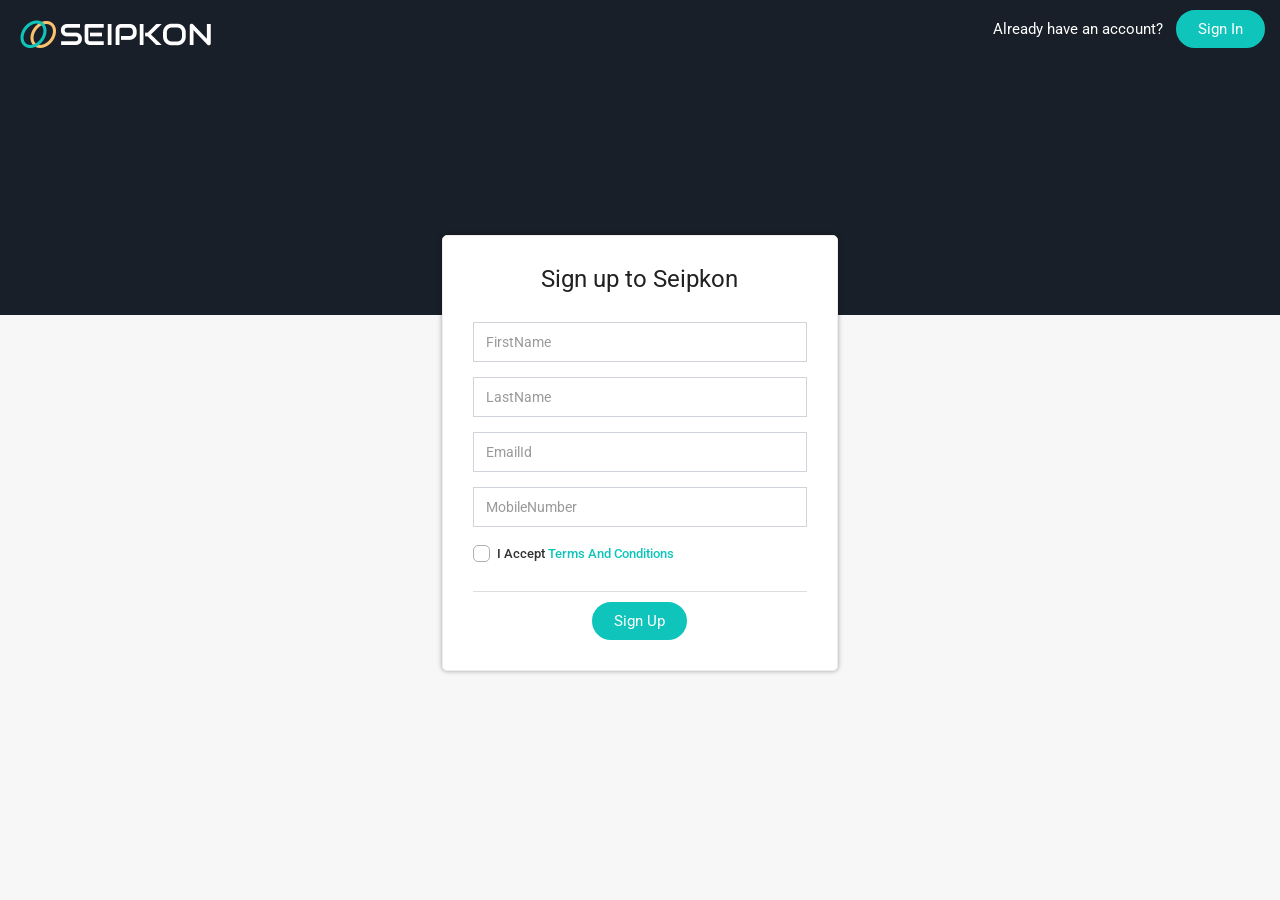
<file: templates/admin/register.html>
<!DOCTYPE html>
<html lang="en">
   <head>
      <meta http-equiv="Content-Type" content="text/html; charset=UTF-8">
      <meta name="viewport" content="width=device-width, initial-scale=1">
      <meta http-equiv="X-UA-Compatible" content="IE=edge">
      <meta name="description" content="Seipkon is a Premium Quality Admin Site Responsive Template" />
      <meta name="keywords" content="admin template, admin, admin dashboard, cms, Seipkon Admin, premium admin templates, responsive admin, panel, software, ui, web app, application" />
      <meta name="author" content="Themescare">
      <!-- Title -->
      <title>Seipkon - Bootstrap Admin Template</title>
      <!-- Favicon -->
      <link rel="icon" type="image/png" sizes="32x32" href="../../static/adminResources/images/favicon-32x32.png">
      <!-- Animate CSS -->
      <link rel="stylesheet" href="../../static/adminResources/css/animate.min.css">
      <!-- Bootstrap CSS -->
      <link rel="stylesheet" href="../../static/adminResources/css/bootstrap.min.css">
      <!-- Font awesome CSS -->
      <link rel="stylesheet" href="../../static/adminResources/css/font-awesome.min.css">
      <!-- Themify Icon CSS -->
      <link rel="stylesheet" href="../../static/adminResources/css/themify-icons.css">
      <!-- Perfect Scrollbar CSS -->
      <link rel="stylesheet" href="../../static/adminResources/css/perfect-scrollbar.min.css">
      <!-- Main CSS -->
      <link rel="stylesheet" href="../../static/adminResources/css/seipkon.css">
      <!-- Responsive CSS -->
      <link rel="stylesheet" href="../../static/adminResources/css/responsive.css">
   </head>
   <body class="body_white_bg">
       
      <!-- Start Page Loading -->
      <div id="loader-wrapper">
         <div id="loader"></div>
         <div class="loader-section section-left"></div>
         <div class="loader-section section-right"></div>
      </div>
      <!-- End Page Loading -->
       
      <!-- Login Page Header Area Start -->
      <div class="seipkon-login-page-header-area">
         <div class="container-fluid">
            <div class="row">
               <div class="col-md-4 col-sm-4">
                  <div class="login-page-logo">
                     <a href="index.html">
                     <img src="../../static/adminResources/images/logo.png" alt="Seipkon Logo" />
                     </a>
                  </div>
               </div>
               <div class="col-md-8 col-sm-8">
                  <div class="login-page-logo-right">
                     <p>Already have an account? </p>
                     <a href="login.html">Sign in</a>
                  </div>
               </div>
            </div>
         </div>
      </div>
      <!-- Login Page Header Area End -->
       
      <!-- Login Form Start -->
      <div class="seipkon-login-form-area">
         <div class="container-fluid">
            <div class="row">
               <div class="col-md-4 col-md-offset-4">
                  <div class="login-form-box">
                     <h3>Sign up to Seipkon</h3>
                     <form action="index.html" >
                        <div class="form-group">
                           <input type="text" placeholder="FirstName" class="form-control" required>
                        </div>
                        <div class="form-group">
                           <input type="text" placeholder="LastName" class="form-control" required >
                        </div>
                        <div class="form-group">
                           <input type="text" placeholder="EmailId" class="form-control" required >
                        </div>
                         <div class="form-group">
                           <input type="text" placeholder="MobileNumber" class="form-control" required >
                        </div>
                        <div class="form-group form-checkbox">
                           <input type="checkbox" id="chk_2" required >
                           <label class="inline control-label" for="chk_2">I Accept <a href="#">Terms and Conditions</a></label>
                        </div>
                        <div class="form-group">
                           <div class="row">
                              <div class="col-md-12">
                                 <div class="form-layout-submit">
                                    <button type="submit" >sign up</button>
                                 </div>
                              </div>
                           </div>
                        </div>
                     </form>
                  </div>
               </div>
            </div>
         </div>
      </div>
      <!-- Login Form End -->
       
      <!-- jQuery -->
      <script src="../../static/adminResources/js/jquery-3.1.0.min.js"></script>
      <!-- Bootstrap JS -->
      <script src="../../static/adminResources/js/bootstrap.min.js"></script>
      <!-- Perfect Scrollbar JS -->
      <script src="../../static/adminResources/js/jquery-perfect-scrollbar.min.js"></script>
      <!-- Custom JS -->
      <script src="../../static/adminResources/js/seipkon.js"></script>
   </body>
</html>
</file>
<file: static/adminResources/css/themify-icons.css>
@font-face {
	font-family: 'themify';
	src:url('fonts/themify.eot?-fvbane');
	src:url('fonts/themify.eot?#iefix-fvbane') format('embedded-opentype'),
		url('fonts/themify.woff?-fvbane') format('woff'),
		url('fonts/themify.ttf?-fvbane') format('truetype'),
		url('fonts/themify.svg?-fvbane#themify') format('svg');
	font-weight: normal;
	font-style: normal;
}

[class^="ti-"], [class*=" ti-"] {
	font-family: 'themify';
	speak: none;
	font-style: normal;
	font-weight: normal;
	font-variant: normal;
	text-transform: none;
	line-height: 1;

	/* Better Font Rendering =========== */
	-webkit-font-smoothing: antialiased;
	-moz-osx-font-smoothing: grayscale;
}

.ti-wand:before {
	content: "\e600";
}
.ti-volume:before {
	content: "\e601";
}
.ti-user:before {
	content: "\e602";
}
.ti-unlock:before {
	content: "\e603";
}
.ti-unlink:before {
	content: "\e604";
}
.ti-trash:before {
	content: "\e605";
}
.ti-thought:before {
	content: "\e606";
}
.ti-target:before {
	content: "\e607";
}
.ti-tag:before {
	content: "\e608";
}
.ti-tablet:before {
	content: "\e609";
}
.ti-star:before {
	content: "\e60a";
}
.ti-spray:before {
	content: "\e60b";
}
.ti-signal:before {
	content: "\e60c";
}
.ti-shopping-cart:before {
	content: "\e60d";
}
.ti-shopping-cart-full:before {
	content: "\e60e";
}
.ti-settings:before {
	content: "\e60f";
}
.ti-search:before {
	content: "\e610";
}
.ti-zoom-in:before {
	content: "\e611";
}
.ti-zoom-out:before {
	content: "\e612";
}
.ti-cut:before {
	content: "\e613";
}
.ti-ruler:before {
	content: "\e614";
}
.ti-ruler-pencil:before {
	content: "\e615";
}
.ti-ruler-alt:before {
	content: "\e616";
}
.ti-bookmark:before {
	content: "\e617";
}
.ti-bookmark-alt:before {
	content: "\e618";
}
.ti-reload:before {
	content: "\e619";
}
.ti-plus:before {
	content: "\e61a";
}
.ti-pin:before {
	content: "\e61b";
}
.ti-pencil:before {
	content: "\e61c";
}
.ti-pencil-alt:before {
	content: "\e61d";
}
.ti-paint-roller:before {
	content: "\e61e";
}
.ti-paint-bucket:before {
	content: "\e61f";
}
.ti-na:before {
	content: "\e620";
}
.ti-mobile:before {
	content: "\e621";
}
.ti-minus:before {
	content: "\e622";
}
.ti-medall:before {
	content: "\e623";
}
.ti-medall-alt:before {
	content: "\e624";
}
.ti-marker:before {
	content: "\e625";
}
.ti-marker-alt:before {
	content: "\e626";
}
.ti-arrow-up:before {
	content: "\e627";
}
.ti-arrow-right:before {
	content: "\e628";
}
.ti-arrow-left:before {
	content: "\e629";
}
.ti-arrow-down:before {
	content: "\e62a";
}
.ti-lock:before {
	content: "\e62b";
}
.ti-location-arrow:before {
	content: "\e62c";
}
.ti-link:before {
	content: "\e62d";
}
.ti-layout:before {
	content: "\e62e";
}
.ti-layers:before {
	content: "\e62f";
}
.ti-layers-alt:before {
	content: "\e630";
}
.ti-key:before {
	content: "\e631";
}
.ti-import:before {
	content: "\e632";
}
.ti-image:before {
	content: "\e633";
}
.ti-heart:before {
	content: "\e634";
}
.ti-heart-broken:before {
	content: "\e635";
}
.ti-hand-stop:before {
	content: "\e636";
}
.ti-hand-open:before {
	content: "\e637";
}
.ti-hand-drag:before {
	content: "\e638";
}
.ti-folder:before {
	content: "\e639";
}
.ti-flag:before {
	content: "\e63a";
}
.ti-flag-alt:before {
	content: "\e63b";
}
.ti-flag-alt-2:before {
	content: "\e63c";
}
.ti-eye:before {
	content: "\e63d";
}
.ti-export:before {
	content: "\e63e";
}
.ti-exchange-vertical:before {
	content: "\e63f";
}
.ti-desktop:before {
	content: "\e640";
}
.ti-cup:before {
	content: "\e641";
}
.ti-crown:before {
	content: "\e642";
}
.ti-comments:before {
	content: "\e643";
}
.ti-comment:before {
	content: "\e644";
}
.ti-comment-alt:before {
	content: "\e645";
}
.ti-close:before {
	content: "\e646";
}
.ti-clip:before {
	content: "\e647";
}
.ti-angle-up:before {
	content: "\e648";
}
.ti-angle-right:before {
	content: "\e649";
}
.ti-angle-left:before {
	content: "\e64a";
}
.ti-angle-down:before {
	content: "\e64b";
}
.ti-check:before {
	content: "\e64c";
}
.ti-check-box:before {
	content: "\e64d";
}
.ti-camera:before {
	content: "\e64e";
}
.ti-announcement:before {
	content: "\e64f";
}
.ti-brush:before {
	content: "\e650";
}
.ti-briefcase:before {
	content: "\e651";
}
.ti-bolt:before {
	content: "\e652";
}
.ti-bolt-alt:before {
	content: "\e653";
}
.ti-blackboard:before {
	content: "\e654";
}
.ti-bag:before {
	content: "\e655";
}
.ti-move:before {
	content: "\e656";
}
.ti-arrows-vertical:before {
	content: "\e657";
}
.ti-arrows-horizontal:before {
	content: "\e658";
}
.ti-fullscreen:before {
	content: "\e659";
}
.ti-arrow-top-right:before {
	content: "\e65a";
}
.ti-arrow-top-left:before {
	content: "\e65b";
}
.ti-arrow-circle-up:before {
	content: "\e65c";
}
.ti-arrow-circle-right:before {
	content: "\e65d";
}
.ti-arrow-circle-left:before {
	content: "\e65e";
}
.ti-arrow-circle-down:before {
	content: "\e65f";
}
.ti-angle-double-up:before {
	content: "\e660";
}
.ti-angle-double-right:before {
	content: "\e661";
}
.ti-angle-double-left:before {
	content: "\e662";
}
.ti-angle-double-down:before {
	content: "\e663";
}
.ti-zip:before {
	content: "\e664";
}
.ti-world:before {
	content: "\e665";
}
.ti-wheelchair:before {
	content: "\e666";
}
.ti-view-list:before {
	content: "\e667";
}
.ti-view-list-alt:before {
	content: "\e668";
}
.ti-view-grid:before {
	content: "\e669";
}
.ti-uppercase:before {
	content: "\e66a";
}
.ti-upload:before {
	content: "\e66b";
}
.ti-underline:before {
	content: "\e66c";
}
.ti-truck:before {
	content: "\e66d";
}
.ti-timer:before {
	content: "\e66e";
}
.ti-ticket:before {
	content: "\e66f";
}
.ti-thumb-up:before {
	content: "\e670";
}
.ti-thumb-down:before {
	content: "\e671";
}
.ti-text:before {
	content: "\e672";
}
.ti-stats-up:before {
	content: "\e673";
}
.ti-stats-down:before {
	content: "\e674";
}
.ti-split-v:before {
	content: "\e675";
}
.ti-split-h:before {
	content: "\e676";
}
.ti-smallcap:before {
	content: "\e677";
}
.ti-shine:before {
	content: "\e678";
}
.ti-shift-right:before {
	content: "\e679";
}
.ti-shift-left:before {
	content: "\e67a";
}
.ti-shield:before {
	content: "\e67b";
}
.ti-notepad:before {
	content: "\e67c";
}
.ti-server:before {
	content: "\e67d";
}
.ti-quote-right:before {
	content: "\e67e";
}
.ti-quote-left:before {
	content: "\e67f";
}
.ti-pulse:before {
	content: "\e680";
}
.ti-printer:before {
	content: "\e681";
}
.ti-power-off:before {
	content: "\e682";
}
.ti-plug:before {
	content: "\e683";
}
.ti-pie-chart:before {
	content: "\e684";
}
.ti-paragraph:before {
	content: "\e685";
}
.ti-panel:before {
	content: "\e686";
}
.ti-package:before {
	content: "\e687";
}
.ti-music:before {
	content: "\e688";
}
.ti-music-alt:before {
	content: "\e689";
}
.ti-mouse:before {
	content: "\e68a";
}
.ti-mouse-alt:before {
	content: "\e68b";
}
.ti-money:before {
	content: "\e68c";
}
.ti-microphone:before {
	content: "\e68d";
}
.ti-menu:before {
	content: "\e68e";
}
.ti-menu-alt:before {
	content: "\e68f";
}
.ti-map:before {
	content: "\e690";
}
.ti-map-alt:before {
	content: "\e691";
}
.ti-loop:before {
	content: "\e692";
}
.ti-location-pin:before {
	content: "\e693";
}
.ti-list:before {
	content: "\e694";
}
.ti-light-bulb:before {
	content: "\e695";
}
.ti-Italic:before {
	content: "\e696";
}
.ti-info:before {
	content: "\e697";
}
.ti-infinite:before {
	content: "\e698";
}
.ti-id-badge:before {
	content: "\e699";
}
.ti-hummer:before {
	content: "\e69a";
}
.ti-home:before {
	content: "\e69b";
}
.ti-help:before {
	content: "\e69c";
}
.ti-headphone:before {
	content: "\e69d";
}
.ti-harddrives:before {
	content: "\e69e";
}
.ti-harddrive:before {
	content: "\e69f";
}
.ti-gift:before {
	content: "\e6a0";
}
.ti-game:before {
	content: "\e6a1";
}
.ti-filter:before {
	content: "\e6a2";
}
.ti-files:before {
	content: "\e6a3";
}
.ti-file:before {
	content: "\e6a4";
}
.ti-eraser:before {
	content: "\e6a5";
}
.ti-envelope:before {
	content: "\e6a6";
}
.ti-download:before {
	content: "\e6a7";
}
.ti-direction:before {
	content: "\e6a8";
}
.ti-direction-alt:before {
	content: "\e6a9";
}
.ti-dashboard:before {
	content: "\e6aa";
}
.ti-control-stop:before {
	content: "\e6ab";
}
.ti-control-shuffle:before {
	content: "\e6ac";
}
.ti-control-play:before {
	content: "\e6ad";
}
.ti-control-pause:before {
	content: "\e6ae";
}
.ti-control-forward:before {
	content: "\e6af";
}
.ti-control-backward:before {
	content: "\e6b0";
}
.ti-cloud:before {
	content: "\e6b1";
}
.ti-cloud-up:before {
	content: "\e6b2";
}
.ti-cloud-down:before {
	content: "\e6b3";
}
.ti-clipboard:before {
	content: "\e6b4";
}
.ti-car:before {
	content: "\e6b5";
}
.ti-calendar:before {
	content: "\e6b6";
}
.ti-book:before {
	content: "\e6b7";
}
.ti-bell:before {
	content: "\e6b8";
}
.ti-basketball:before {
	content: "\e6b9";
}
.ti-bar-chart:before {
	content: "\e6ba";
}
.ti-bar-chart-alt:before {
	content: "\e6bb";
}
.ti-back-right:before {
	content: "\e6bc";
}
.ti-back-left:before {
	content: "\e6bd";
}
.ti-arrows-corner:before {
	content: "\e6be";
}
.ti-archive:before {
	content: "\e6bf";
}
.ti-anchor:before {
	content: "\e6c0";
}
.ti-align-right:before {
	content: "\e6c1";
}
.ti-align-left:before {
	content: "\e6c2";
}
.ti-align-justify:before {
	content: "\e6c3";
}
.ti-align-center:before {
	content: "\e6c4";
}
.ti-alert:before {
	content: "\e6c5";
}
.ti-alarm-clock:before {
	content: "\e6c6";
}
.ti-agenda:before {
	content: "\e6c7";
}
.ti-write:before {
	content: "\e6c8";
}
.ti-window:before {
	content: "\e6c9";
}
.ti-widgetized:before {
	content: "\e6ca";
}
.ti-widget:before {
	content: "\e6cb";
}
.ti-widget-alt:before {
	content: "\e6cc";
}
.ti-wallet:before {
	content: "\e6cd";
}
.ti-video-clapper:before {
	content: "\e6ce";
}
.ti-video-camera:before {
	content: "\e6cf";
}
.ti-vector:before {
	content: "\e6d0";
}
.ti-themify-logo:before {
	content: "\e6d1";
}
.ti-themify-favicon:before {
	content: "\e6d2";
}
.ti-themify-favicon-alt:before {
	content: "\e6d3";
}
.ti-support:before {
	content: "\e6d4";
}
.ti-stamp:before {
	content: "\e6d5";
}
.ti-split-v-alt:before {
	content: "\e6d6";
}
.ti-slice:before {
	content: "\e6d7";
}
.ti-shortcode:before {
	content: "\e6d8";
}
.ti-shift-right-alt:before {
	content: "\e6d9";
}
.ti-shift-left-alt:before {
	content: "\e6da";
}
.ti-ruler-alt-2:before {
	content: "\e6db";
}
.ti-receipt:before {
	content: "\e6dc";
}
.ti-pin2:before {
	content: "\e6dd";
}
.ti-pin-alt:before {
	content: "\e6de";
}
.ti-pencil-alt2:before {
	content: "\e6df";
}
.ti-palette:before {
	content: "\e6e0";
}
.ti-more:before {
	content: "\e6e1";
}
.ti-more-alt:before {
	content: "\e6e2";
}
.ti-microphone-alt:before {
	content: "\e6e3";
}
.ti-magnet:before {
	content: "\e6e4";
}
.ti-line-double:before {
	content: "\e6e5";
}
.ti-line-dotted:before {
	content: "\e6e6";
}
.ti-line-dashed:before {
	content: "\e6e7";
}
.ti-layout-width-full:before {
	content: "\e6e8";
}
.ti-layout-width-default:before {
	content: "\e6e9";
}
.ti-layout-width-default-alt:before {
	content: "\e6ea";
}
.ti-layout-tab:before {
	content: "\e6eb";
}
.ti-layout-tab-window:before {
	content: "\e6ec";
}
.ti-layout-tab-v:before {
	content: "\e6ed";
}
.ti-layout-tab-min:before {
	content: "\e6ee";
}
.ti-layout-slider:before {
	content: "\e6ef";
}
.ti-layout-slider-alt:before {
	content: "\e6f0";
}
.ti-layout-sidebar-right:before {
	content: "\e6f1";
}
.ti-layout-sidebar-none:before {
	content: "\e6f2";
}
.ti-layout-sidebar-left:before {
	content: "\e6f3";
}
.ti-layout-placeholder:before {
	content: "\e6f4";
}
.ti-layout-menu:before {
	content: "\e6f5";
}
.ti-layout-menu-v:before {
	content: "\e6f6";
}
.ti-layout-menu-separated:before {
	content: "\e6f7";
}
.ti-layout-menu-full:before {
	content: "\e6f8";
}
.ti-layout-media-right-alt:before {
	content: "\e6f9";
}
.ti-layout-media-right:before {
	content: "\e6fa";
}
.ti-layout-media-overlay:before {
	content: "\e6fb";
}
.ti-layout-media-overlay-alt:before {
	content: "\e6fc";
}
.ti-layout-media-overlay-alt-2:before {
	content: "\e6fd";
}
.ti-layout-media-left-alt:before {
	content: "\e6fe";
}
.ti-layout-media-left:before {
	content: "\e6ff";
}
.ti-layout-media-center-alt:before {
	content: "\e700";
}
.ti-layout-media-center:before {
	content: "\e701";
}
.ti-layout-list-thumb:before {
	content: "\e702";
}
.ti-layout-list-thumb-alt:before {
	content: "\e703";
}
.ti-layout-list-post:before {
	content: "\e704";
}
.ti-layout-list-large-image:before {
	content: "\e705";
}
.ti-layout-line-solid:before {
	content: "\e706";
}
.ti-layout-grid4:before {
	content: "\e707";
}
.ti-layout-grid3:before {
	content: "\e708";
}
.ti-layout-grid2:before {
	content: "\e709";
}
.ti-layout-grid2-thumb:before {
	content: "\e70a";
}
.ti-layout-cta-right:before {
	content: "\e70b";
}
.ti-layout-cta-left:before {
	content: "\e70c";
}
.ti-layout-cta-center:before {
	content: "\e70d";
}
.ti-layout-cta-btn-right:before {
	content: "\e70e";
}
.ti-layout-cta-btn-left:before {
	content: "\e70f";
}
.ti-layout-column4:before {
	content: "\e710";
}
.ti-layout-column3:before {
	content: "\e711";
}
.ti-layout-column2:before {
	content: "\e712";
}
.ti-layout-accordion-separated:before {
	content: "\e713";
}
.ti-layout-accordion-merged:before {
	content: "\e714";
}
.ti-layout-accordion-list:before {
	content: "\e715";
}
.ti-ink-pen:before {
	content: "\e716";
}
.ti-info-alt:before {
	content: "\e717";
}
.ti-help-alt:before {
	content: "\e718";
}
.ti-headphone-alt:before {
	content: "\e719";
}
.ti-hand-point-up:before {
	content: "\e71a";
}
.ti-hand-point-right:before {
	content: "\e71b";
}
.ti-hand-point-left:before {
	content: "\e71c";
}
.ti-hand-point-down:before {
	content: "\e71d";
}
.ti-gallery:before {
	content: "\e71e";
}
.ti-face-smile:before {
	content: "\e71f";
}
.ti-face-sad:before {
	content: "\e720";
}
.ti-credit-card:before {
	content: "\e721";
}
.ti-control-skip-forward:before {
	content: "\e722";
}
.ti-control-skip-backward:before {
	content: "\e723";
}
.ti-control-record:before {
	content: "\e724";
}
.ti-control-eject:before {
	content: "\e725";
}
.ti-comments-smiley:before {
	content: "\e726";
}
.ti-brush-alt:before {
	content: "\e727";
}
.ti-youtube:before {
	content: "\e728";
}
.ti-vimeo:before {
	content: "\e729";
}
.ti-twitter:before {
	content: "\e72a";
}
.ti-time:before {
	content: "\e72b";
}
.ti-tumblr:before {
	content: "\e72c";
}
.ti-skype:before {
	content: "\e72d";
}
.ti-share:before {
	content: "\e72e";
}
.ti-share-alt:before {
	content: "\e72f";
}
.ti-rocket:before {
	content: "\e730";
}
.ti-pinterest:before {
	content: "\e731";
}
.ti-new-window:before {
	content: "\e732";
}
.ti-microsoft:before {
	content: "\e733";
}
.ti-list-ol:before {
	content: "\e734";
}
.ti-linkedin:before {
	content: "\e735";
}
.ti-layout-sidebar-2:before {
	content: "\e736";
}
.ti-layout-grid4-alt:before {
	content: "\e737";
}
.ti-layout-grid3-alt:before {
	content: "\e738";
}
.ti-layout-grid2-alt:before {
	content: "\e739";
}
.ti-layout-column4-alt:before {
	content: "\e73a";
}
.ti-layout-column3-alt:before {
	content: "\e73b";
}
.ti-layout-column2-alt:before {
	content: "\e73c";
}
.ti-instagram:before {
	content: "\e73d";
}
.ti-google:before {
	content: "\e73e";
}
.ti-github:before {
	content: "\e73f";
}
.ti-flickr:before {
	content: "\e740";
}
.ti-facebook:before {
	content: "\e741";
}
.ti-dropbox:before {
	content: "\e742";
}
.ti-dribbble:before {
	content: "\e743";
}
.ti-apple:before {
	content: "\e744";
}
.ti-android:before {
	content: "\e745";
}
.ti-save:before {
	content: "\e746";
}
.ti-save-alt:before {
	content: "\e747";
}
.ti-yahoo:before {
	content: "\e748";
}
.ti-wordpress:before {
	content: "\e749";
}
.ti-vimeo-alt:before {
	content: "\e74a";
}
.ti-twitter-alt:before {
	content: "\e74b";
}
.ti-tumblr-alt:before {
	content: "\e74c";
}
.ti-trello:before {
	content: "\e74d";
}
.ti-stack-overflow:before {
	content: "\e74e";
}
.ti-soundcloud:before {
	content: "\e74f";
}
.ti-sharethis:before {
	content: "\e750";
}
.ti-sharethis-alt:before {
	content: "\e751";
}
.ti-reddit:before {
	content: "\e752";
}
.ti-pinterest-alt:before {
	content: "\e753";
}
.ti-microsoft-alt:before {
	content: "\e754";
}
.ti-linux:before {
	content: "\e755";
}
.ti-jsfiddle:before {
	content: "\e756";
}
.ti-joomla:before {
	content: "\e757";
}
.ti-html5:before {
	content: "\e758";
}
.ti-flickr-alt:before {
	content: "\e759";
}
.ti-email:before {
	content: "\e75a";
}
.ti-drupal:before {
	content: "\e75b";
}
.ti-dropbox-alt:before {
	content: "\e75c";
}
.ti-css3:before {
	content: "\e75d";
}
.ti-rss:before {
	content: "\e75e";
}
.ti-rss-alt:before {
	content: "\e75f";
}
</file>
<file: static/adminResources/css/responsive.css>
/* Medium Layout: 1280px. */

@media only screen and (min-width: 992px) and (max-width: 1200px) {
	.header-top-search {
		display: inline-block
	}
	#clock .date {
		font-size: 13px
	}
	#clock .time {
		font-size: 30px;
		letter-spacing: 0.02em
	}
	.widget_card>.widget_card_body>.widget_icon {
		font-size: 19px;
		height: 75px;
		line-height: 75px;
		width: 35px;
	}
	.widget_card>.widget_card_body>.widget_icon:before {
		top: 19px
	}
	.widget_card>.widget_card_body>.widget_text>h3 {
		font-size: 25px
	}
	.widget_card>.widget_card_body>.widget_text>p {
		font-size: 14px;
		letter-spacing: 0
	}
	#sidebar {
		margin-left: -235px
	}
	#sidebar.active {
		margin-left: 0
	}
	#content {
		width: 100%
	}
	.earning_chart li {
		margin: 0 10px
	}
	.sweetalerts-example>h3 {
		font-size: 15px
	}
	.tooltip-example .btn {
		margin: 3px 2px
	}
	.pagination.separated>li,
	.pagination.separated-round li {
		margin: 0
	}
}


/* Tablet Layout: 768px. */

@media only screen and (min-width: 768px) and (max-width: 991px) {
	.main-header .seipkon-logo {
		width: 100%
	}
	.header-top-right-section>ul>li:first-child {
		display: none
	}
	#sidebar {
		padding-top: 20%
	}
	.product-info h3 {
		font-size: 16px
	}
	.product-info h4.price {
		font-size: 17px
	}
	#sidebar.active {
		margin-left: 0
	}
	#content {
		padding-top: 14rem
	}
	.create-page-right {
		margin-top: 50px
	}
	.chat-content {
		width: calc(-120px + 100%)
	}
	.employee-right {
		margin-top: 50px
	}
	.mail-attachment li {
		width: 100%
	}
	.panels-section .row:last-child .panel {
		margin-bottom: 30px
	}
	.panels-section .row:last-child .col-md-4:last-child .panel {
		margin-bottom: 0
	}
	.bs-icon ul li {
		width: 16.5%
	}
	.single-knob {
		margin: 15px 0
	}
	.form-gender {
		width: 100%
	}
	.step-wizard .steps>ul li {
		display: block;
		margin-bottom: 10px;
		margin-right: 0
	}
	.step-wizard .steps>ul li:last-child {
		margin-bottom: 0
	}
	.no-pad-right {
		padding-right: 15px
	}
	.post-body-img {
		margin-bottom: 15px
	}
	.invoice-status {
		top: 0;
		right: 0
	}
	.invoice-note {
		margin-top: 0
	}
	.seipkon-login-page-header-area {
		min-height: 20vh
	}
	.social-profile-widget-info i {
		border-radius: 0
	}
	.invoice-box {
		padding: 20px
	}
    .progressbar-example{
        margin-top: 30px
    }
    .progressbar_page .row:first-child .col-md-6:first-child .progressbar-example{
        margin-top: 0
    }
    .input-form-mask .form-group .row .text-right{
        text-align: left
    }
    .form-gender{
        text-align: right
    }
    .top-label-exapmple .form-gender{
        text-align: left
    }
    .label-left.form-layout-page .form-gender{
        text-align: left
    }
}


/* Mobile Layout: 320px. */

@media only screen and (max-width: 767px) {
	.main-header .seipkon-logo {
		width: 100%
	}
	.header-top-search {
		display: none
	}
    .horizontal-tab-example #service_pro a{
        padding: 5px 7px
    }
    .vertical-tab-example .nav-tabs li.active > a{
        border: medium none
    }
    .vertical-tab-example #service_pro2 a{
        border: medium none
    }
    .vertical-tab-example .nav-tabs li.active > a::after{
        display: none
    }
	.profile-avatar-txt>p {
		display: none
	}
	.header-top-right-section>ul>li:first-child {
		display: none
	}
	.notification-box,
	.message-box {
		width: 240px;
		left: -100px
	}
	.open>.dropdown-menu.profile-box {
		left: auto;
		right: 0
	}
	#sidebar {
		width: 230px;
		padding-top: 40%
	}
	#sidebar.active {
		margin-left: 0
	}
	.profile-avatar {
		width: 50px;
		height: 50px
	}
	.profile-info {
		margin-top: 7px
	}
	.profile-info>h3 {
		font-size: 16px
	}
	.profile-info>p {
		font-size: 13px
	}
	#content {
		padding-top: 14rem
	}
	.seipkon-breadcromb-right {
		text-align: left;
		margin-top: 7px
	}
	.no_pad_right {
		padding-right: 15px
	}
	.no_pad_left {
		padding-left: 15px
	}
	.earning_chart li {
		margin: 0 10px
	}
	.add-product-image-upload {
		margin-top: 50px
	}
	.product-upload-action button {
		margin-top: 8px
	}
	.table-responsive {
		border: 0px solid #ddd
	}
	.dataTables_length {
		float: none !important;
		text-align: center;
		margin-bottom: 10px
	}
	.dataTables_filter {
		float: none !important;
		text-align: center;
		margin-bottom: 10px
	}
	.dataTables_info {
		float: none;
		display: block;
		text-align: center
	}
	.dataTables_paginate {
		text-align: center !important;
		margin-bottom: 20px !important
	}
	#content>.page-content {
		padding: 15px 0
	}
	#page-list {
		margin-bottom: 20px
	}
	.page-box {
		padding: 15px
	}
	.create-page-right {
		margin-top: 50px
	}
	.chat-board-right {
		margin-top: 50px
	}
	.chat-board-header>.navbar>ul.custom-menu {
		display: block;
		float: none;
		margin: 0;
		overflow: hidden;
		padding-top: 20px;
		text-align: left;
		width: 100%;
	}
	.chat-board-header>.navbar>ul.custom-menu li {
		display: inline-block
	}
	.chat-box-inner .chat-list {
		padding: 10px
	}
	.chat-img {
		width: 35px
	}
	.chat-content {
		padding-left: 5px;
		width: 80%
	}
	.message-text-area button {
		right: 15px
	}
	.employee-right {
		margin-top: 50px
	}
	.mail-editor.compose-page {
		margin-top: 50px
	}
	.mail-inbox-header {
		margin-top: 50px;
		text-align: center
	}
	.responsive_center_in {
		text-align: center;
		margin-top: 20px
	}
	.mail-inbox-content table {
		margin-bottom: 20px !important
	}
	.mail-read-box {
		margin-top: 50px
	}
	.mail-view-header-right {
		text-align: left;
		margin-top: 15px
	}
	.mail-attachment li {
		width: 100%;
		margin-right: 0
	}
	.mail-read-action-btn {
		display: block;
		overflow: hidden;
		text-align: center
	}
	.mail-read-action-btn>.pull-right {
		float: none !important;
		margin-top: 15px
	}
	.button-page-box-content .btn-group {
		margin: 5px 0
	}
	.button-page-box-content .input-group {
		margin: 5px 0
	}
	.panels-section .row:last-child .panel {
		margin-bottom: 30px
	}
	.panels-section .row:last-child .col-md-4:last-child .panel {
		margin-bottom: 0
	}
	.bs-icon ul li {
		width: 50%
	}
	.form-group:last-child {
		margin-bottom: 15px
	}
	.form-wrap.input-form-mask>form .col-md-4.text-right {
		text-align: left
	}
	.single-knob {
		margin: 15px 0
	}
	.form-gender {
		width: 100%
	}
	.step-wizard .steps>ul li {
		display: block;
		margin-right: 0;
		margin-bottom: 10px
	}
	.step-wizard .steps>ul li:last-child {
		margin-bottom: 0
	}
	.wizard .content.clearfix {
		padding: 0
	}
	.wizard .content.clearfix .form-group .row .col-md-6 {
		margin-bottom: 15px
	}
	.wizard .content.clearfix .form-group .row .col-md-6:last-child {
		margin-bottom: 0
	}
	.wizard>.actions {
		padding-right: 0
	}
	.table {
		margin-bottom: 15px !important
	}
	.dataTables_filter input {
		margin-left: 0 !important
	}
	#datatables_example_1_info,
	#button_datatables_example_info,
	#responsive_datatables_example_info {
		display: block;
		float: none !important;
		width: 100%;
	}
	#datatables_example_1_paginate,
	#button_datatables_example_paginate,
	#responsive_datatables_example_paginate {
		clear: both;
		display: block;
		text-align: center;
		width: 100%;
	}
	div.dt-buttons {
		margin-left: 40px
	}
	.profile-wall-share>ul>li {
		display: block;
		margin-right: 0;
		width: 100%
	}
	.no-pad-right {
		padding-right: 15px
	}
	.post-body-img {
		margin-bottom: 15px
	}
	.timeline-post-body.article_post .post-body-text h3 {
		font-size: 16px
	}
	.invoice-status:after {
		left: -25px;
		width: 55%
	}
	.invoice-status {
		top: 0;
		left: 0;
		right: 0;
		width: 25%
	}
	.invoice-company-address {
		margin-bottom: 30px
	}
	.invoice-subtotal {
		margin-top: 30px
	}
	.gallery_no_marg {
		margin-bottom: 30px
	}
	.gallery_no_marg:last-child {
		margin-bottom: 0
	}
	.login-page-logo,
	.error-page-logo {
		text-align: center
	}
	.login-page-logo-right,
	.error-page-logo-right {
		text-align: center;
		margin-top: 20px
	}
	.seipkon-login-page-header-area {
		min-height: 40vh
	}
	.login-form-box {
		padding: 15px;
		margin-top: -45px
	}
	.lockscreen-box {
		padding: 50px 0
	}
	.login-form-box>h3 {
		font-size: 20px;
		margin-bottom: 10px
	}
	.error-page-box h2 {
		font-size: 70px
	}
	.error-page-box h4 {
		font-size: 20px
	}
	.error-page-form .form-group {
		width: 100%
	}
	.error-page-box p {
		font-size: 14px
	}
	.tooltip-example button {
		margin: 3px
	}
	.social-profile-widget-info i {
		height: 50px;
		line-height: 50px;
		font-size: 22px;
		border-radius: 0
	}
	.social-profile-widget-info h3 {
		margin-top: 13px
	}
	.form-example>h3 {
		font-size: 18px
	}
	.invoice-box {
		padding: 0
	}
	.seipkon-login-form-area {
		padding-bottom: 80px
	}
	.lockscreen_area {
		padding-bottom: 0
	}
    .pagination.separated > li{
        margin: 0
    }
    .pagination > li > a, .pagination > li > span{
        padding: 5px 10px
    }
    .pagination.post-button > li:first-child{
        display: none
    }
    .pagination.post-button > li:last-child{
        display: none
    }
    .full-width-breadcrumb{
        grid-template-columns: 35% 65%;
    }
    .date-picker .row:last-child .form-group{
        margin-bottom: 15px
    }
    .date-picker .row:last-child .col-md-6:last-child .form-group{
        margin-bottom: 0
    }
    .color-picker .row:last-child .form-group{
        margin-bottom: 15px
    }
    .color-picker .row:last-child .col-md-6:last-child .form-group{
        margin-bottom: 0
    }
    .last-knob{
        margin-bottom: 0
    }
    .form-layout-page .form-group:last-child{
        margin-bottom: 0
    }
    .invoice-head > h2{
        display: inline-block;
        margin-top: 8px
    }
}


/* Wide Mobile Layout: 480px. */

@media only screen and (min-width: 480px) and (max-width: 767px) {
	.header-top-search {
		display: inline-block;
		margin-left: 5px
	}
	.header-top-search form {
		width: 170px
	}
	.widget_card.alert {
		padding: 30px
	}
    .horizontal-tab-example #service_pro a{
        padding: 5px 7px
    }
    .vertical-tab-example .nav-tabs li.active > a{
        border: medium none
    }
    .vertical-tab-example #service_pro2 a{
        border: medium none
    }
    .vertical-tab-example .nav-tabs li.active > a::after{
        display: none
    }
	#sidebar {
		padding-top: 28%;
		width: 250px
	}
	.single-product {
		margin: 30px 50px 0
	}
	.profile-avatar {
		width: 50px;
		height: 50px
	}
	.profile-info {
		margin-top: 7px
	}
	.profile-info>h3 {
		font-size: 16px
	}
	.profile-info>p {
		font-size: 13px
	}
	#content {
		padding-top: 14rem
	}
	.seipkon-breadcromb-right {
		text-align: left;
		margin-top: 7px
	}
	.no_pad_right {
		padding-right: 15px
	}
	.no_pad_left {
		padding-left: 15px
	}
	.earning_chart li {
		margin: 0 10px
	}
	.add-product-image-upload {
		margin-top: 50px
	}
	.product-upload-action button {
		margin-top: 8px
	}
	.table-responsive {
		border: 0px solid #ddd
	}
	.dataTables_length {
		float: none !important;
		text-align: center;
		margin-bottom: 10px
	}
	.dataTables_filter {
		float: none !important;
		text-align: center;
		margin-bottom: 10px
	}
	.dataTables_info {
		float: none;
		display: block;
		text-align: center
	}
	.dataTables_paginate {
		text-align: center !important;
		margin-bottom: 20px !important
	}
	#content>.page-content {
		padding: 15px 0
	}
	#page-list {
		margin-bottom: 20px
	}
	.page-box {
		padding: 15px
	}
	.create-page-right {
		margin-top: 50px
	}
	.chat-board-right {
		margin-top: 50px
	}
	.chat-board-header>.navbar>ul.custom-menu {
		display: inline-block;
		float: right;
		margin: 0;
		overflow: inherit;
		padding-top: 0px;
		text-align: right;
		width: auto;
	}
	.chat-board-header>.navbar>ul.custom-menu li {
		display: inline-block
	}
	.chat-box-inner .chat-list {
		padding: 10px
	}
	.chat-img {
		width: 35px
	}
	.chat-content {
		padding-left: 5px;
		width: 80%
	}
	.message-text-area button {
		right: 15px
	}
	.employee-right {
		margin-top: 50px
	}
	.mail-editor.compose-page {
		margin-top: 50px
	}
	.mail-inbox-header {
		margin-top: 50px;
		text-align: center
	}
	.responsive_center_in {
		text-align: center;
		margin-top: 20px
	}
	.mail-inbox-content table {
		margin-bottom: 20px !important
	}
	.mail-read-box {
		margin-top: 50px
	}
	.mail-view-header-right {
		text-align: right;
		margin-top: 30px
	}
	.mail-attachment li {
		width: 100%;
		margin-right: 0
	}
	.mail-read-action-btn {
		display: block;
		overflow: hidden;
		text-align: center
	}
	.mail-read-action-btn>.pull-right {
		float: none !important;
		margin-top: 15px
	}
	.button-page-box-content .btn-group {
		margin: 5px 0
	}
	.button-page-box-content .input-group {
		margin: 5px 0
	}
	.panels-section .row:last-child .panel {
		margin-bottom: 30px
	}
	.panels-section .row:last-child .col-md-4:last-child .panel {
		margin-bottom: 0
	}
	.bs-icon ul li {
		width: 33.33%
	}
	.form-group:last-child {
		margin-bottom: 15px
	}
	.form-wrap.input-form-mask>form .col-md-4.text-right {
		text-align: left
	}
	.single-knob {
		margin: 15px 0
	}
	.form-gender {
		width: 100%
	}
	.step-wizard .steps>ul li {
		display: block;
		margin-right: 0;
		margin-bottom: 10px
	}
	.step-wizard .steps>ul li:last-child {
		margin-bottom: 0
	}
	.wizard .content.clearfix {
		padding: 0
	}
	.wizard .content.clearfix .form-group .row .col-md-6 {
		margin-bottom: 15px
	}
	.wizard .content.clearfix .form-group .row .col-md-6:last-child {
		margin-bottom: 0
	}
	.wizard>.actions {
		padding-right: 0
	}
	.table {
		margin-bottom: 15px !important
	}
	.dataTables_filter input {
		margin-left: 0 !important
	}
	#datatables_example_1_info,
	#button_datatables_example_info,
	#responsive_datatables_example_info {
		display: block;
		float: none !important;
		width: 100%;
	}
	#datatables_example_1_paginate,
	#button_datatables_example_paginate,
	#responsive_datatables_example_paginate {
		clear: both;
		display: block;
		text-align: center;
		width: 100%;
	}
	div.dt-buttons {
		margin-left: 40px
	}
	.profile-wall-share>ul>li {
		display: block;
		margin-right: 0;
		width: 100%
	}
	.no-pad-right {
		padding-right: 15px
	}
	.post-body-img {
		margin-bottom: 15px
	}
	.timeline-post-body.article_post .post-body-text h3 {
		font-size: 16px
	}
	.invoice-status:after {
		left: -25px;
		width: 55%
	}
	.invoice-status {
		top: 0;
		left: 0;
		right: 0;
		width: 25%
	}
	.invoice-company-address {
		margin-bottom: 30px
	}
	.invoice-subtotal {
		margin-top: 30px
	}
	.gallery_no_marg {
		margin-bottom: 30px
	}
	.gallery_no_marg:last-child {
		margin-bottom: 0
	}
	.login-page-logo,
	.error-page-logo {
		text-align: center
	}
	.login-page-logo-right,
	.error-page-logo-right {
		text-align: center;
		margin-top: 20px
	}
	.seipkon-login-page-header-area {
		min-height: 47vh
	}
	.login-form-box {
		padding: 15px;
		margin-top: -45px
	}
	.lockscreen-box {
		padding: 50px 0
	}
	.login-form-box>h3 {
		font-size: 20px;
		margin-bottom: 10px
	}
	.error-page-box h2 {
		font-size: 70px
	}
	.error-page-box h4 {
		font-size: 20px
	}
	.error-page-form .form-group {
		width: 100%
	}
	.error-page-box p {
		font-size: 14px
	}
	.tooltip-example button {
		margin: 3px
	}
	.social-profile-widget-info i {
		font-size: 30px;
		height: 75px;
		line-height: 75px;
		border-radius: 0
	}
	.social-profile-widget-info h3 {
		margin-top: 26px
	}
	.toggle-switches-flex .form-group {
		width: 60px
	}
	.form-example>h3 {
		font-size: 18px
	}
	.invoice-box {
		padding: 0
	}
	.seipkon-login-form-area {
		padding-bottom: 80px
	}
	.lockscreen_area {
		padding-bottom: 0
	}
    .pagination.separated > li{
        margin: 0
    }
    .pagination > li > a, .pagination > li > span{
        padding: 5px 10px
    }
    .pagination.post-button > li:first-child{
        display: none
    }
    .pagination.post-button > li:last-child{
        display: none
    }
    .full-width-breadcrumb{
        grid-template-columns: 35% 65%;
    }
    .date-picker .row:last-child .form-group{
        margin-bottom: 15px
    }
    .date-picker .row:last-child .col-md-6:last-child .form-group{
        margin-bottom: 0
    }
    .color-picker .row:last-child .form-group{
        margin-bottom: 15px
    }
    .color-picker .row:last-child .col-md-6:last-child .form-group{
        margin-bottom: 0
    }
    .last-knob{
        margin-bottom: 0
    }
    .form-layout-page .form-group:last-child{
        margin-bottom: 0
    }
    .invoice-head > h2{
        display: inline-block;
        margin-top: 8px
    }
}
</file>
<file: static/adminResources/css/seipkon.css>
/*------------------------------------------------------------------
[Master Stylesheet]

Project	     : Seipkon - Bootstrap Admin Template
Author       : Hassan Rasu
Author URL   : https://themeforest.net/user/themescare
Version      : 1.0
Template By  : Themescare

-------------------------------------------------------------------*/


/*------------------------------------------------------------------
[Table of contents]

01. Import Fonts
02. Body, layout
03. Page Loader
04. Header
05. Sidebar
06. Breadcromb
07. Widget Card
08. All Charts
09. Table
10. Map
11. Datepicker
12. Label And Buttons
13. E-Commerce
    01. All Product
    02. Add Product
    03. Product Order List

14. Pages
    01. All Pages
    02. Create Page

15. Advance Apps
    01. Chatting
    02. Notes
    03. Employee

16. Mailbox
17. UI-Panels
18. UI-Font Icon
19. UI-Modal
20. UI-Tabs Accordian
21. UI-Sweet Alerts
22. UI-Progress Bar
23. UI-Carousel
24. UI-Tooltip & Popover
25. UI-Breadcrumbs
26. UI-Pagination
27. Forms
28. Form Wizards
29. Profile Page
30. Invoice Page
31. Gallery Page
32. Blank Page
33. Authentication Page
34. Error Page

-------------------------------------------------------------------*/


/*================================================
01. Import Fonts
==================================================*/

@import url('https://fonts.googleapis.com/css?family=Roboto:400,400i,500,500i,700,700i');
@import url('https://fonts.googleapis.com/css?family=Share+Tech+Mono');

/*================================================
02. Body, layout
==================================================*/

body {
	font-family: 'Roboto', sans-serif;
	font-size: 13px;
	line-height: 24px;
	color: #627077;
	font-weight: 400;
	background: #242a33 none repeat scroll 0 0
}

body.body_white_bg {
	background: #f7f7f7 none repeat scroll 0 0
}

html,
body {
	height: 100%;
}

input:focus,
textarea:focus,
button:focus {
	outline: medium none !important
}

.wrapper {
	height: 100%;
	width: 100%;
}

img {
	max-width: 100%;
	height: auto
}

h1,
h2,
h3,
h4,
h5,
h6,
p {
	margin: 0;
	padding: 0;
}

a {
	-webkit-transition: all 0.4s ease 0s;
	transition: all 0.4s ease 0s;
	color: inherit
}

a:focus {
	text-decoration: none;
	outline: medium none;
	color: inherit
}

a:hover {
	color: inherit;
	text-decoration: none;
}

ul,
ol {
	margin: 0;
	padding: 0;
}

li {
	list-style-type: none;
}

.no_pad_left {
	padding-left: 0
}

.no_pad_right {
	padding-right: 0
}

img {
	max-width: 100%;
}

.wrapper {
	position: relative;
}

ul,
ol {
	margin: 0;
	padding: 0;
}

li {
	list-style-type: none;
}

.seipkon-btn {
	display: inline-block;
	padding: 5px 15px;
	font-weight: 400;
	text-transform: capitalize;
	color: #fff;
	vertical-align: baseline;
	white-space: nowrap;
}

.seipkon-btn:hover {
	color: #fff;
}

input:focus,
textarea:focus {
	outline: medium none
}

.page-box {
	background: #fff none repeat scroll 0 0;
	margin-top: 30px;
	padding: 20px;
	box-shadow: 1px 0 3px rgba(0, 0, 0, 0.1)
}

#content {
	width: calc(100% - 235px);
	-webkit-transition: all 0.3s;
	transition: all 0.3s;
	position: absolute;
	top: 0;
	padding-top: 112px;
	padding-top: 112px;
	padding-top: 112px;
	padding-top: 112px;
	padding-top: 112px;
	padding-top: 112px;
	padding-top: 7rem;
	right: 0;
	background: #f7f7f7 none repeat scroll 0 0
}

#content>.page-content {
	min-height: 100vh;
	padding: 30px 15px
}

#content.active {
	width: 100%;
}

.seipkon-footer-area {
	background: #fff none repeat scroll 0 0;
	padding: 15px;
	text-align: center;
	color: #455a64;
	border-top: 1px solid #ddd
}

@media (max-width: 768px) {
	#sidebar {
		margin-left: -250px;
	}
	#sidebar.active {
		margin-left: 0;
	}
	#content {
		width: 100%;
	}
	#content.active {
		width: calc(100% - 0px);
	}
	#sidebarCollapse span {
		display: none;
	}
}

.ps-container>.ps-scrollbar-y-rail>.ps-scrollbar-y {
	background-color: rgba(180, 180, 180, 0.93);
	width: 4px;
	visibility: hidden;
	-webkit-transition: all 0.4s ease 0s;
	transition: all 0.4s ease 0s
}

.ps-container:hover .ps-scrollbar-y-rail>.ps-scrollbar-y {
	visibility: visible !important
}

.ps-container:hover>.ps-scrollbar-y-rail:hover {
	background-color: transparent
}

.ps-container.ps-active-x>.ps-scrollbar-x-rail,
.ps-container.ps-active-y>.ps-scrollbar-y-rail {
	background-color: transparent;
	right: 1px !important
}


/*================================================
03. Page Loader
==================================================*/

#loader-wrapper {
	position: fixed;
	top: 0;
	left: 0;
	width: 100%;
	height: 100%;
	z-index: 999999;
}

#loader-wrapper .loader-section {
	position: fixed;
	top: 0;
	width: 51%;
	height: 100%;
	background: #282E3F none repeat scroll 0 0;
	z-index: 1000;
	-webkit-transform: translateX(0);
	transform: translateX(0);
}

#loader-wrapper .loader-section.section-left {
	left: 0;
}

#loader-wrapper .loader-section.section-right {
	right: 0;
}

#loader {
	display: block;
	position: relative;
	left: 50%;
	top: 50%;
	width: 150px;
	height: 150px;
	margin: -75px 0 0 -75px;
	border-radius: 50%;
	border: 3px solid transparent;
	border-top-color: #3498db;
	-webkit-animation: spin 2s linear infinite;
	animation: spin 2s linear infinite;
	z-index: 1001;
}

#loader:before {
	content: "";
	position: absolute;
	top: 5px;
	left: 5px;
	right: 5px;
	bottom: 5px;
	border-radius: 50%;
	border: 3px solid transparent;
	border-top-color: #e74c3c;
	-webkit-animation: spin 3s linear infinite;
	animation: spin 3s linear infinite;
}

#loader:after {
	content: "";
	position: absolute;
	top: 15px;
	left: 15px;
	right: 15px;
	bottom: 15px;
	border-radius: 50%;
	border: 3px solid transparent;
	border-top-color: #f9c922;
	-webkit-animation: spin 1.5s linear infinite;
	animation: spin 1.5s linear infinite;
}

@-webkit-keyframes spin {
	0% {
		-webkit-transform: rotate(0deg);
		transform: rotate(0deg);
	}
	100% {
		-webkit-transform: rotate(360deg);
		transform: rotate(360deg);
	}
}

@keyframes spin {
	0% {
		-webkit-transform: rotate(0deg);
		transform: rotate(0deg);
	}
	100% {
		-webkit-transform: rotate(360deg);
		transform: rotate(360deg);
	}
}

.loaded #loader-wrapper {
	visibility: hidden;
	-webkit-transform: translateY(-100%);
	transform: translateY(-100%);
	-webkit-transition: all 0.3s 1s ease-out;
	transition: all 0.3s 1s ease-out;
}

.loaded #loader-wrapper .loader-section.section-left {
	-webkit-transform: translateX(-100%);
	transform: translateX(-100%);
	-webkit-transition: all 0.7s 0.3s cubic-bezier(0.645, 0.045, 0.355, 1);
	transition: all 0.7s 0.3s cubic-bezier(0.645, 0.045, 0.355, 1);
}

.loaded #loader-wrapper .loader-section.section-right {
	-webkit-transform: translateX(100%);
	transform: translateX(100%);
	-webkit-transition: all 0.7s 0.3s cubic-bezier(0.645, 0.045, 0.355, 1);
	transition: all 0.7s 0.3s cubic-bezier(0.645, 0.045, 0.355, 1);
}

.loaded #loader {
	opacity: 0;
	-ms-filter: "progid:DXImageTransform.Microsoft.Alpha(Opacity=0)";
	-webkit-transition: all 0.3s ease-out;
	transition: all 0.3s ease-out;
}


/* JavaScript Turned Off */

.no-js #loader-wrapper {
	display: none;
}


/*================================================
04. Header
==================================================*/

.main-header {
	background: #282E3F none repeat scroll 0 0;
	left: 0;
	position: fixed;
	right: 0;
	top: 0;
	z-index: 999;
}

.main-header .seipkon-logo {
	background: #282E3F none repeat scroll 0 0;
	float: left;
	height: 70px;
	position: relative;
	text-align: center;
	width: 235px;
	z-index: 1;
}

.seipkon-logo a {
	display: inline-block
}

.seipkon-logo img {
	margin: 12px 0;
	width: 190px;
}

.main-header .navbar.navbar-default {
	background: #282E3F none repeat scroll 0 0;
	border: medium none;
	border-radius: 0;
	box-shadow: 0 0 5px rgba(0, 0, 0, 0.35);
	margin: 0;
}

#sidebarCollapse {
	background: transparent !important;
	color: #878787 !important;
	margin: 16px 10px !important;
	padding: 3px 10px;
	border-radius: 0 !important;
	border: 2px solid #878787 !important;
	font-size: 17px;
	-webkit-transition: all 0.4s ease 0s;
	;
	transition: all 0.4s ease 0s
}

#sidebarCollapse:hover {
	color: #fff !important;
	border: 2px solid #fff !important
}

.header-top-search {
	display: inline-block;
	vertical-align: middle;
	margin-left: 20px
}

.header-top-search form {
	border-radius: 20px;
	height: 35px;
	position: relative;
	width: 250px
}

.header-top-search form input {
	border: 1px solid #fff;
	border-radius: 20px;
	height: 100%;
	left: 0;
	padding: 5px 70px 5px 10px;
	position: absolute;
	width: 100%;
	color: #212121
}

.header-top-search form button {
	background: transparent none repeat scroll 0 0;
	border: medium none;
	height: 100%;
	position: absolute;
	right: 0;
	width: 20%;
}

.header-top-right-section>ul>li>a {
	color: #878787 !important;
	display: block;
	font-size: 19px;
	padding: 22px 10px;
	border-radius: 0;
	margin: 0;
	border-radius: 0
}

.header-top-right-section>ul>li {
	margin: 0 3px
}

.header-top-right-section>ul>li:last-child {
	margin-right: 15px;
	display: -webkit-inline-box;
	display: -ms-inline-flexbox;
	display: inline-flex
}

.header-top-right-section ul li a[aria-expanded="false"]:before,
.header-top-right-section ul li a[aria-expanded="true"]:before {
	display: none
}

.header-top-right-section>ul>li>a>span {
	background: #1CD2C9 none repeat scroll 0 0;
	border-radius: 50%;
	color: #fff;
	display: inline-block;
	font-size: 11px;
	font-weight: 600;
	height: 17px;
	line-height: 17px;
	margin-left: -16px;
	padding: 0 5px;
	position: relative;
	text-align: center;
	top: -11px;
	width: 17px;
}

.header-top-right-section>.nav .open>a:hover,
.header-top-right-section>.nav>li>a:hover {
	background-color: rgba(20, 27, 45, 0.83) !important;
	color: #fff !important
}

.header-top-right-section>.nav .open>a:focus {
	background-color: rgba(0, 0, 0, 0.1) !important
}

.nav>li>a:focus,
.nav>li>a:hover {
	background-color: rgba(0, 0, 0, 0.1) !important
}

.notification-box,
.message-box {
	border: medium none;
	width: 300px;
	padding: 0;
	border-radius: 0;
	margin: 0
}

.notification-header,
.message-header {
	padding: 10px 20px;
	border-bottom: 1px solid #ddd
}

.notification-header h4,
.message-header h4 {
	color: #333;
	display: inline-block;
	font-size: 14px;
	font-weight: 400;
	text-transform: capitalize;
	vertical-align: middle;
}

.notification-header>a,
.message-header>a {
	color: #7b7b7b;
	float: right;
	font-size: 13px;
	font-weight: 400;
	text-transform: capitalize;
}

.notification-header>a:hover,
.message-header>a:hover {
	color: #da473a
}

.notification-img,
.message-img {
	float: left;
	height: 40px;
	line-height: 40px;
	margin-right: 10px;
	text-align: center;
	vertical-align: middle;
	width: 40px;
	border-radius: 5px
}

.notification-body,
.message-body {
	height: 275px;
	position: relative
}

.notification-body li,
.message-body li {
	border-bottom: 1px solid #eee;
	margin: 0 !important
}

.notification-body>ul>li>a,
.message-body>ul>li>a {
	display: block;
	padding: 12px;
	margin: 0;
	border-radius: 0
}

.notification-body ul li a:hover,
.message-body ul li a:hover {
	background: #efefef none repeat scroll 0 0
}

.notification-txt,
.message-txt {
	overflow: hidden;
}

.notification-txt>h4,
.message-txt>h4 {
	color: #333;
	font-size: 14px;
	text-transform: capitalize;
}

.message-txt p {
	font-size: 13px;
	font-weight: 400;
	color: #696969;
	white-space: nowrap;
	text-overflow: ellipsis;
	margin-top: 3px
}

.notification-txt>span,
.message-txt>span {
	color: #aaa;
	font-size: 12px;
	text-transform: capitalize;
}

.notification-img.bg_green {
	background: #71aa68 none repeat scroll 0 0;
	color: #fff;
}

.notification-img.bg_yellow {
	background: #e6b034 none repeat scroll 0 0;
	color: #fff;
}

.notification-img.bg_red {
	background: #da473a none repeat scroll 0 0;
	color: #fff;
}

.notification-img.bg_blue {
	background: #667add none repeat scroll 0 0;
	color: #fff;
}

.notification-footer,
.message-footer {
	background: #eee none repeat scroll 0 0;
	padding: 10px 20px;
	text-align: center;
	border-top: 1px solid #ddd
}

.notification-footer>a,
.message-footer>a {
	color: #606060;
	font-size: 13px;
	font-weight: 400;
	text-transform: capitalize;
}

.notification-footer>a:hover,
.message-footer>a:hover {
	color: #da473a
}

.notification-footer a i,
.message-footer a i {
	margin-right: 5px;
	vertical-align: middle;
}

.message-img img {
	border-radius: 50%;
}

.message-img>span {
	width: 10px;
	height: 10px;
	border-radius: 50%;
	float: right;
	display: block;
	border: 2px solid #fff;
	margin-top: -8px;
	margin-right: 5px;
	position: relative;
}

.online-message {
	background-color: #16D39A;
}

.busy-message {
	background-color: #FF7588;
}

.away-message {
	background-color: #f5854d;
}

img.profile-avator {
	width: 40px;
	height: 40px;
	border-radius: 50%;
	float: left;
	margin-right: 10px
}

.profile-avatar-txt {
	overflow: hidden;
	margin-top: 7px;
}

.profile-avatar-txt>p {
	font-size: 14px;
	text-transform: capitalize;
	font-weight: 500;
	display: inline-block;
	margin-right: 5px;
}

.profile-avatar-txt>i {
	vertical-align: middle;
	font-size: 13px;
}

.header-top-right-section ul li>a.profile-toggle {
	padding: 14px 10px;
	overflow: hidden;
}

.profile-box {
	border: medium none;
	padding: 0;
	border-radius: 0;
	margin: 0;
}

.profile-box>ul>li {
	margin: 0;
	border-bottom: 1px solid #eee;
}

.profile-box>ul>li:last-child {
	border-bottom: 0px solid #eee
}

.profile-box>ul>li>a {
	display: block;
	padding: 7px 10px;
	color: #333;
	font-size: 14px;
	text-transform: capitalize
}

.profile-box>ul>li>a:hover {
	background: #efefef none repeat scroll 0 0
}

.profile-box>ul>li>a>i {
	margin-right: 5px;
	color: #1CD2C9;
	width: 20px;
	text-align: center;
}


/*================================================
05. Sidebar
==================================================*/

#sidebar {
	width: 235px;
	position: fixed;
	top: 0px;
	left: 0;
	height: 100vh;
	border-right: 1px solid #dedede;
	box-shadow: 0 5px 5px rgba(0, 0, 0, 0.35);
	z-index: 998;
	background: #fff none repeat scroll 0 0;
	-webkit-transition: all 0.3s ease 0s;
	transition: all 0.3s ease 0s;
	padding-top: 70px;
	padding-bottom: 70px;
}

#sidebar.active {
	margin-left: -235px;
}

a[aria-expanded="false"]:before,
a[aria-expanded="true"]:before {
	content: '\e259';
	display: block;
	float: right;
	font-family: 'Glyphicons Halflings';
	font-size: 0.6em;
}

a[aria-expanded="true"]:before {
	content: '\e260';
}

.sidebar-profile {
	margin: 20px auto;
	overflow: hidden;
	text-align: center;
	width: 80%;
}

.profile-avatar {
	float: left;
	height: 65px;
	margin-right: 10px;
	width: 65px;
}

.profile-avatar img {
	border-radius: 50%;
}

.profile-info {
	margin-top: 12px;
	overflow: hidden;
	text-align: left;
}

.profile-info>h3 {
	font-size: 18px;
	text-transform: capitalize;
	color: #333
}

.profile-info>p {
	color: #333;
	font-size: 14px;
	margin-top: 5px;
}

.menu-section>h3 {
	color: #6b7686;
	display: block;
	font-size: 13px;
	padding: 10px 15px;
	font-weight: 400;
	text-transform: uppercase;
	margin: 10px 0
}

.list-unstyled li a {
	display: block;
	padding: 10px 20px 10px 10px;
	color: #212121;
	font-size: 14px;
	text-transform: capitalize;
	font-weight: 400
}

.list-unstyled li a:hover,
.list-unstyled li.active>a {
	color: #212121;
	background: rgba(33, 33, 33, 0.05) none repeat scroll 0 0
}

.list-unstyled li.active>.list-unstyled li.active>a {
	color: #333;
	background: transparent
}

.list-unstyled li>a:hover i,
.list-unstyled li.active>a>i {
	color: #333
}

.list-unstyled li a>i {
	color: #333;
	display: inline-block;
	font-size: 18px;
	margin-right: 5px;
	padding-left: 5px;
	vertical-align: middle;
	width: 30px;
	-webkit-transition: all 0.4s ease 0s;
	transition: all 0.4s ease 0s
}

.list-unstyled ul>li>a {
	padding-left: 55px;
	color: #878787
}

.list-unstyled ul>li>ul>li>a {
	padding-left: 75px;
	color: #878787
}

.list-unstyled ul>li>ul>li>ul li a {
	padding-left: 100px;
}


/*================================================
06. Breadcromb
==================================================*/

.breadcromb-area {
	background: #fff none repeat scroll 0 0;
	box-shadow: 1px 0 3px rgba(0, 0, 0, 0.1);
	padding: 10px;
}

.seipkon-breadcromb-left>h3 {
	color: #333;
	font-size: 20px;
	font-weight: 500;
	text-transform: capitalize;
}

.seipkon-breadcromb-right {
	text-align: right
}

.seipkon-breadcromb-right li {
	color: #99a0aa;
	display: inline-block;
	text-transform: capitalize;
	position: relative
}

.seipkon-breadcromb-right ul>li+li:before {
	color: #99a0aa;
	content: "/ ";
	padding: 0 5px;
}

.seipkon-breadcromb-right li a {
	color: #333;
	font-weight: 500
}

.seipkon-breadcromb-right li a:hover {
	color: #99a0aa;
}


/*================================================
07. Widget Card
==================================================*/

.widget_card {
	color: #fff;
	padding: 20px !important;
	margin-top: 30px;
	box-shadow: 0 5px 20px rgba(0, 0, 0, 0.1);
	position: relative;
	text-align: center;
}

.widget_card_two {
	margin-top: 30px;
	text-align: center;
	background: #fff none repeat scroll 0 0;
	box-shadow: 1px 0 3px rgba(0, 0, 0, 0.1)
}

.widget_card.alert {
	border: medium none;
	margin-bottom: 0;
	padding: 0
}

.widget_card_two.alert {
	border: medium none;
	margin-bottom: 0;
	padding: 0;
	border-radius: 0
}

.widget_card_two .widget_card_header {
	background: #fff none repeat scroll 0 0;
	border-bottom: 1px solid #ddd;
	color: #333;
	padding: 10px;
	text-align: right;
}

#clock {
	font-family: "Share Tech Mono", monospace;
	text-align: center;
	background: -webkit-linear-gradient(left top, #71b7f4, #0559a2);
	background: linear-gradient(to right bottom, #71b7f4, #0559a2);
}

#clock .time {
	letter-spacing: 0.05em;
	font-size: 40px;
	font-family: "Share Tech Mono", monospace;
}

#clock .date {
	letter-spacing: 0.1em;
	font-size: 15px;
	margin-bottom: 15px
}

.widget_close {
	background: rgba(38, 38, 38, 0.52) none repeat scroll 0 0;
	border-radius: 50%;
	cursor: pointer;
	display: block;
	height: 25px;
	line-height: 25px;
	position: absolute;
	right: 5px;
	top: 5px;
	width: 25px;
	text-align: center
}

.widget_close_two {
	color: #999;
	cursor: pointer;
}

.widget_card>.widget_card_body>.widget_icon {
	border-right: 2px solid #fff;
	color: #fff;
	float: left;
	font-size: 30px;
	height: 82px;
	line-height: 80px;
	margin: 0 10px 0 auto;
	position: relative;
	text-align: left;
	width: 50px;
}

.widget_card>.widget_card_body>.widget_icon:before {
	color: #fff;
	content: "";
	font: 35px "FontAwesome";
	position: absolute;
	right: -14px;
	top: 24px;
}

.widget_card>.widget_card_body>.widget_text {
	overflow: hidden;
	font-family: "Share Tech Mono", monospace;
}

.widget_card>.widget_card_body>.widget_text>h3 {
	border-bottom: 2px solid #fff;
	font-size: 30px;
	letter-spacing: 0.01em;
	margin-bottom: 12px;
	padding-bottom: 8px;
}

.widget_card>.widget_card_body>.widget_text>p {
	font-size: 17px;
	letter-spacing: 0.01em;
}

#widget_visitor {
	background: -webkit-linear-gradient(left top, #f5a966, #a75207);
	background: linear-gradient(to right bottom, #f5a966, #a75207);
}

#widget_user {
	background: -webkit-linear-gradient(left top, #cd72f4, #8f19c1);
	background: linear-gradient(to right bottom, #cd72f4, #8f19c1);
}

#widget_profits {
	background: -webkit-linear-gradient(left top, #f77095, #930b31);
	background: linear-gradient(to right bottom, #f77095, #930b31);
}

.widget_card_header ul>li>a[aria-expanded="false"]:before,
.widget_card_header ul>li>a[aria-expanded="true"]:before {
	color: #999;
	font-weight: 700;
	font-size: 13px;
}

.widget_card_header li {
	font-size: 13px;
	display: inline-block;
	margin-right: 10px;
	vertical-align: middle;
}

.widget_card_header>h3 {
	display: inline-block;
	float: left;
	font-size: 18px;
	margin-top: 4px;
	text-transform: capitalize;
}

.widget_card_page {
	background: #fff none repeat scroll 0 0;
	color: #333;
	margin-top: 30px;
	padding: 20px;
	position: relative;
	text-align: center;
	box-shadow: 1px 0 3px rgba(0, 0, 0, 0.1)
}

.grid_flex {
	display: -ms-grid;
	display: grid;
	-ms-grid-columns: 30% 70%;
	grid-template-columns: 30% 70%;
}

.widget-page-text>h4 {
	font-size: 25px;
	margin-bottom: 5px;
}

.widget-icon {
	border-radius: 50%;
	color: #fff;
	font-size: 25px;
	height: 55px;
	line-height: 55px;
	margin-top: 7px;
	text-align: center;
	-webkit-transform: scale(.9) rotateY(-360deg);
	transform: scale(.9) rotateY(-360deg);
	-webkit-transition: all 0.5s ease 0s;
	transition: all 0.5s ease 0s;
	width: 55px;
}

.widget_card_page:hover .widget-icon {
	-webkit-transform: scale(1.2) rotateY(360deg);
	transform: scale(1.2) rotateY(360deg);
}

.widget-page-text {
	text-align: right;
}

.widget-page-text h2 {
	border-radius: 5px;
	color: #fff;
	display: inline-block;
	font-size: 15px;
	margin-top: 4px;
	padding: 7px 14px;
	text-transform: capitalize;
}

.widget_bg_blue .widget-page-text h2 {
	background: #3582c6 none repeat scroll 0 0;
}

.widget_bg_blue .widget-icon {
	background: #3582c6 none repeat scroll 0 0;
}

.widget_bg_dark_yellow .widget-page-text h2 {
	background: #C97730 none repeat scroll 0 0;
}

.widget_bg_dark_yellow .widget-icon {
	background: #C97730 none repeat scroll 0 0;
}

.widget_bg_purple .widget-page-text h2 {
	background: #BC5AE6 none repeat scroll 0 0;
}

.widget_bg_purple .widget-icon {
	background: #BC5AE6 none repeat scroll 0 0;
}

.widget_bg_dark_red .widget-page-text h2 {
	background: #D44D72 none repeat scroll 0 0;
}

.widget_bg_dark_red .widget-icon {
	background: #D44D72 none repeat scroll 0 0;
}

.widget_bg_blue .widget-page-text h4 {
	color: #3582c6
}

.widget_bg_dark_yellow .widget-page-text h4 {
	color: #C97730
}

.widget_bg_purple .widget-page-text h4 {
	color: #BC5AE6
}

.widget_bg_dark_red .widget-page-text h4 {
	color: #D44D72
}

.widget_chart_analytics,
.widget_visitor_analytics,
.widget_profits_analytics {
	display: -ms-grid;
	display: grid;
	-ms-grid-columns: 70% 30%;
	grid-template-columns: 70% 30%
}

.widget_chart_analytics_left,
.widget_visitor_analytics_left,
.widget_profits_analytics_left {
	text-align: left;
}

.widget_chart_analytics_left>h3,
.widget_visitor_analytics_left>h3,
.widget_profits_analytics_left>h3 {
	font-size: 20px;
	position: relative;
	text-transform: capitalize;
	display: inline-block
}

.widget_chart_analytics_left>h3:after,
.widget_visitor_analytics_left>h3:after,
.widget_profits_analytics_left>h3:after {
	background: #aaa none repeat scroll 0 0;
	content: "";
	height: 3px;
	left: 0;
	position: absolute;
	top: 28px;
	width: 100%;
}

.widget_chart_analytics_left>h3:before {
	background: #926dde none repeat scroll 0 0;
	content: "";
	height: 3px;
	left: 0;
	position: absolute;
	top: 28px;
	width: 60%;
	z-index: 1;
}

.widget_visitor_analytics_left>h3:before {
	background: #33cabb none repeat scroll 0 0;
	content: "";
	height: 3px;
	left: 0;
	position: absolute;
	top: 28px;
	width: 60%;
	z-index: 1;
}

.widget_profits_analytics_left>h3:before {
	background: #f96868 none repeat scroll 0 0;
	content: "";
	height: 3px;
	left: 0;
	position: absolute;
	top: 28px;
	width: 60%;
	z-index: 1;
}

.widget_chart_analytics_right>p {
	background: #926dde none repeat scroll 0 0;
	border-radius: 5px;
	color: #fff;
	margin-bottom: 10px;
}

.widget_visitor_analytics_right>p {
	background: #33cabb none repeat scroll 0 0;
	border-radius: 5px;
	color: #fff;
	margin-bottom: 10px;
}

.widget_profits_analytics_right>p {
	background: #f96868 none repeat scroll 0 0;
	border-radius: 5px;
	color: #fff;
	margin-bottom: 10px;
}

.widget_chart_analytics_right>p:last-child,
.widget_visitor_analytics_right>p:last-child,
.widget_profits_analytics_right>p:last-child {
	margin-bottom: 0
}

.widget_chart_analytics_left>h2,
.widget_visitor_analytics_left>h2,
.widget_profits_analytics_left>h2 {
	font-size: 26px;
	margin-top: 20px;
}

.widget_chart_analytics_bar,
.widget_visitor_analytics_bar,
.widget_profits_analytics_bar {
	margin-top: 10px;
	text-align: right;
}

.open>.dropdown-menu.profile-box {
	position: absolute
}

.profile-box {
	position: relative;
	z-index: 1;
	background: #fff none repeat scroll 0 0;
}

.profile-box.header_bg_blue:after {
	position: absolute;
	content: "";
	top: 0;
	left: 0;
	width: 100%;
	height: 33%;
	background: #8362c7 none repeat scroll 0 0;
	z-index: -1
}

.profile-box.header_bg_green:after {
	position: absolute;
	content: "";
	top: 0;
	left: 0;
	width: 100%;
	height: 33%;
	background: #33cabb none repeat scroll 0 0;
	z-index: -1
}

.profile-box.header_bg_red:after {
	position: absolute;
	content: "";
	top: 0;
	left: 0;
	width: 100%;
	height: 33%;
	background: #f96868 none repeat scroll 0 0;
	z-index: -1
}

.profile-widget-img img {
	border-radius: 50%;
}

.profile-box.header_bg_blue .profile-widget-img img {
	border: 4px solid #c2afea;
}

.profile-box.header_bg_green .profile-widget-img img {
	border: 4px solid #abfdf5;
}

.profile-box.header_bg_red .profile-widget-img img {
	border: 4px solid #f5a9a9;
}

.profile-widget-info>h3 {
	display: inline-block;
	color: #333;
	font-size: 22px;
	text-transform: capitalize;
}

.profile-widget-info,
.profile-widget-social {
	margin-top: 15px
}

.profile-widget-info>p {
	font-size: 14px;
	color: #333;
	margin-top: 5px
}

.profile-widget-social ul li {
	display: inline-block;
	margin: 0 2px;
}

.profile-widget-social ul li a {
	font-size: 15px;
	width: 30px;
	height: 30px;
	text-align: center;
	display: inline-block;
	line-height: 32px;
	color: #fff;
	border-radius: 5px;
}

.profile-box.header_bg_blue .profile-widget-social ul li a {
	background: #7652c1 none repeat scroll 0 0;
}

.profile-box.header_bg_blue .profile-widget-social ul li a:hover {
	background: #5a37a2 none repeat scroll 0 0;
}

.profile-box.header_bg_green .profile-widget-social ul li a {
	background: #33cabb none repeat scroll 0 0;
}

.profile-box.header_bg_green .profile-widget-social ul li a:hover {
	background: #26a79a none repeat scroll 0 0;
}

.profile-box.header_bg_red .profile-widget-social ul li a {
	background: #f96868 none repeat scroll 0 0;
}

.profile-box.header_bg_red .profile-widget-social ul li a:hover {
	background: #dd5050 none repeat scroll 0 0;
}

.social-profile-box {
	position: relative;
	z-index: 1;
	color: #fff;
}

.fb-profile-box {
	background: #3c5d9e none repeat scroll 0 0;
}

.twitter-profile-box {
	background: #0f7fc4 none repeat scroll 0 0;
}

.linkedin-profile-box {
	background: #006ba3 none repeat scroll 0 0;
}

.widget_card_page.fb-profile-box:after {
	position: absolute;
	content: "";
	height: 40%;
	width: 100%;
	left: 0;
	top: 0;
	z-index: -1;
	background: #4267B2 none repeat scroll 0 0;
}

.widget_card_page.twitter-profile-box:after {
	position: absolute;
	content: "";
	height: 40%;
	width: 100%;
	left: 0;
	top: 0;
	z-index: -1;
	background: #1B95E0 none repeat scroll 0 0;
}

.widget_card_page.linkedin-profile-box:after {
	position: absolute;
	content: "";
	height: 40%;
	width: 100%;
	left: 0;
	top: 0;
	z-index: -1;
	background: #0077B5 none repeat scroll 0 0;
}

.social-profile-widget-info {
	display: -ms-grid;
	display: grid;
	-ms-grid-columns: 20% 78%;
	grid-template-columns: 20% 78%;
}

.social-profile-widget-info i {
	font-size: 30px;
	color: #fff;
	background: rgba(30, 31, 31, 0.23) none repeat scroll 0 0;
	width: 60px;
	border-radius: 50%;
	height: 60px;
	line-height: 60px;
}

.social-profile-widget-info h3 {
	color: #fff;
	text-align: left;
	text-transform: capitalize;
	margin-left: 15px;
	margin-top: 20px;
}

.social-profile-widget-img img {
	border-radius: 50%;
	border: 4px solid #fff;
}

.social-profile-updates {
	display: -ms-grid;
	display: grid;
	-ms-grid-columns: 33.33% 33.33% 33.33%;
	grid-template-columns: 33.33% 33.33% 33.33%;
	margin-top: 20px;
}

.single-social-update h4 {
	font-size: 25px;
}

.single-social-update p {
	font-size: 15px;
	margin-top: 5px;
}

.single-social-update {
	border-right: 1px solid #7487af;
}

.single-social-update:last-child {
	border-right: 0px solid #7487af;
}

.social-profile-box>a {
	display: inline-block;
	text-transform: capitalize;
	padding: 4px 24px;
	margin-top: 15px;
	background: #fff none repeat scroll 0 0;
	font-size: 15px;
	font-weight: 500;
	border-radius: 5px;
}

.fb-profile-box>a {
	color: #3C5D9E;
}

.twitter-profile-box>a {
	color: #1B95E0;
}

.linkedin-profile-box>a {
	color: #0077B5;
}

.widget_heading>h3 {
	text-align: left;
	text-transform: capitalize;
	font-size: 20px;
	color: #333;
	margin-bottom: 10px;
}

.widget_card_page_body form {
	text-align: left;
	margin-top: 10px;
}

.widget_card_page_body form input {
	width: 100%;
	border: 1px solid #ededed;
	padding: 5px 10px;
	color: #212121;
	height: 40px;
}

.widget_card_page_body form textarea {
	width: 100%;
	border: 1px solid #ededed;
	padding: 5px 10px;
	color: #333;
	height: 110px;
}

.widget_card_page_body form p {
	margin-bottom: 10px
}

.widget_card_page_body form p:last-child {
	margin-bottom: 0
}

.widget_card_page_body form button {
	font-size: 15px;
	font-weight: 500;
}

.widget_card_page_footer h4 {
	text-transform: capitalize;
	margin-top: 10px;
	margin-bottom: 10px;
}

.widget_card_page_footer p.price {
	font-size: 15px;
	font-weight: 600;
}

.sale_product img {
	margin-top: 10px
}

.latest_post_widget_box {
	text-align: left;
	margin-top: 30px
}

.latest_post_widget {
	padding: 20px;
}

.latest_post_widget h3 {
	font-size: 17px;
	line-height: 23px;
	text-transform: capitalize;
	margin-top: 15px;
	color: #fff
}

.latest_post_widget>p {
	margin-top: 40px;
	margin-bottom: 30px;
	font-size: 17px;
	text-transform: capitalize;
	color: rgba(255, 255, 255, 0.5);
	padding-bottom: 5px;
	border-bottom: 1px solid #eee;
}

.post_action>p {
	font-size: 14px;
	color: rgba(255, 255, 255, 0.5);
	border-top: 1px solid #eee;
	padding-top: 5px;
}

.post_action {
	margin: 30px 0;
	text-align: right;
	clear: both;
}

.post_action>p {
	font-size: 14px;
}

.post_action>p a {
	font-style: italic;
}

.post_action>p a:hover {
	color: #fff
}

.post_bg_red {
	background: #f96868 none repeat scroll 0 0
}

.post_bg_purple {
	background: #926dde none repeat scroll 0 0
}

.post_bg_blue {
	background: #1B95E0 none repeat scroll 0 0
}

.notes_sector {
	padding: 10px;
}

.notes_sector input {
	border: 1px solid #ddd;
	padding: 5px 10px;
	width: 100%;
	color: #212121
}

.notes_sector p {
	margin: 10px 0;
}

.notes_create {
	position: relative;
	background: -webkit-linear-gradient(top, #f0f0f0 0%, white 5%) 0 0;
	background: linear-gradient(to top, #f0f0f0 0%, white 5%) 0 0;
	-ms-background-size: 100% 32px;
	background-size: 100% 32px;
}

.notes_sector form p textarea {
	border: 1px solid #ddd;
	min-height: 180px;
	max-height: 180px;
	padding: 5px 10px 5px 40px;
	min-width: 100%;
	max-width: 100%;
	position: relative;
	background: transparent;
	line-height: 22px;
	color: #333
}

.notes_create:before {
	background: #f9d3d3 none repeat scroll 0 0;
	content: "";
	height: 96%;
	left: 35px;
	position: absolute;
	top: 0;
	width: 1px;
	z-index: 1;
}

.notes_create:after {
	background: #f9d3d3 none repeat scroll 0 0;
	content: "";
	height: 96%;
	left: 33px;
	position: absolute;
	top: 0;
	width: 1px;
	z-index: 1;
}

.notes_sector p:last-child {
	text-align: left;
}

.notes_create {
	position: relative
}

.mail-editor {
	padding: 10px;
	text-align: left;
}

.mail-editor p {
	margin: 10px 0;
}

.mail-editor input {
	border: 1px solid #ddd;
	color: #212121;
	padding: 5px 10px;
	width: 100%;
}

.note-editor.note-frame {
	border: 1px solid #ddd;
}

.mail-editor .note-editable {
	height: 255px;
}

.mail-editor .note-editor {
	margin-bottom: 10px !important
}

.note-view>.btn-fullscreen {
	display: none
}

.note-popover .popover-content,
.panel-heading.note-toolbar {
	background: #eee none repeat scroll 0 0 !important
}


/*================================================
08. All Charts
==================================================*/

.chart-example>h3 {
	border-bottom: 1px solid rgb(221, 221, 221);
	color: #333333;
	font-size: 20px;
	margin-bottom: 10px;
	padding-bottom: 10px;
	text-transform: capitalize;
}

.sparkline-charts {
	background: #0fc5bb none repeat scroll 0 0;
	color: #fff;
	overflow: hidden;
	padding: 10px;
	text-align: center;
}

.no_pad_left>.sparkline-charts {
	background: rgba(7, 150, 142, 0.81) none repeat scroll 0 0;
}

.sparkline-charts-left {
	float: left;
	text-align: center;
	width: 50%;
}

.sparkline-charts-right {
	margin-top: 10px;
	overflow: hidden;
}

.sparkline-charts-left>p {
	font-size: 14px;
	text-transform: uppercase;
}

.morris-hover.morris-default-style {
	background: rgba(255, 255, 255, 0.8) none repeat scroll 0 0;
	border: 2px solid rgba(230, 230, 230, 0.8);
	border-radius: 10px;
	color: #666;
	font-family: sans-serif;
	font-size: 12px;
	padding: 6px;
	text-align: center;
}

.morris-hover {
	position: absolute;
	z-index: 1000;
}

#sales_chart {
	height: 370px
}

.earning_chart {
	margin-top: 10px
}

.earning_chart li {
	display: inline-block;
	margin: 0 20px;
}

.earning_chart li h4 {
	color: #333;
	font-size: 15px;
	font-weight: 500;
	margin-bottom: 5px;
	text-transform: capitalize;
}

.earning_chart li p {
	color: #333;
	font-weight: 500;
}


/*================================================
09. Table
==================================================*/

.table-example-heading {
	border-bottom: 1px solid #ddd;
	margin-bottom: 10px;
	padding-bottom: 5px;
}

.table-example-heading>h3 {
	color: #333;
	margin-bottom: 5px;
	text-transform: capitalize;
	font-size: 20px;
}

.table-hover tbody tr:hover,
.table-striped tbody tr:nth-of-type(odd),
.thead-default th {
	background-color: #f9f9f9;
}

.table>thead>tr>th:focus {
	outline: medium none
}

table.dataTable thead .sorting_asc:after {
	content: "\f0de" !important;
	margin-left: 10px !important;
	font-family: fontawesome !important;
	cursor: pointer !important;
}

table.dataTable thead .sorting_desc:after {
	content: "\f0dd" !important;
	margin-left: 10px !important;
	font-family: fontawesome !important;
	cursor: pointer !important;
}

table.dataTable thead .sorting:after {
	content: "\f0dc" !important;
	margin-left: 10px !important;
	font-family: fontawesome !important;
	cursor: pointer !important;
	color: #333 !important;
	opacity: 1;
	-ms-filter: "progid:DXImageTransform.Microsoft.Alpha(Opacity=100)"
}

table.dataTable thead .sorting:after,
table.dataTable thead .sorting_asc:after,
table.dataTable thead .sorting_desc:after,
table.dataTable thead .sorting_asc_disabled:after,
table.dataTable thead .sorting_desc_disabled:after {
	opacity: 1;
	-ms-filter: "progid:DXImageTransform.Microsoft.Alpha(Opacity=100)"
}

.table>thead>tr>th {
	border-bottom: 0px solid #ddd;
	font-weight: 500
}

.table>tbody>tr>td,
.table>tbody>tr>th,
.table>tfoot>tr>td,
.table>tfoot>tr>th,
.table>thead>tr>td,
.table>thead>tr>th {
	text-align: left;
	padding: 10px;
	vertical-align: middle;
	text-transform: capitalize
}

.table thead>tr>th,
.table thead>tr>td,
.table tfoot>tr>th,
.table tfoot>tr>td {
	border-top: 0;
	text-transform: capitalize;
	background-color: #dee2e6;
	color: #343a40;
	text-align: left;
	padding: 10px;
	vertical-align: middle;
}

#invoice_statement .table {
	margin: 0;
	border-bottom: 1px solid #ddd
}

.dataTables_paginate a {
	background: #eee none repeat scroll 0 0 !important;
	cursor: pointer !important;
	display: inline-block !important;
	height: 30px !important;
	line-height: 30px !important;
	margin-right: 0px !important;
	margin-top: 10px !important;
	text-align: center !important;
	width: 30px !important;
	color: #333 !important
}

#invoice_statement .dataTables_paginate a:last-child {
	margin-right: 10px !important
}

.dataTables_paginate>ul.pagination>li.paginate_button>a {
	background: #eee none repeat scroll 0 0 !important;
	cursor: pointer !important;
	display: inline-block !important;
	height: 30px !important;
	line-height: 20px !important;
	margin-right: 0px !important;
	margin-top: 10px !important;
	text-align: center !important;
	width: 30px !important;
	color: #333 !important;
}

.dataTables_paginate>ul.pagination>li.paginate_button>a:hover {
	border-color: #eee !important
}

.dataTables_paginate>ul.pagination>li.paginate_button.active>a {
	background: #1CD2C9 none repeat scroll 0 0 !important;
	border-color: #1CD2C9 !important;
	color: #fff !important;
	cursor: not-allowed !important;
}

#invoice_statement .dataTables_paginate a {
	margin-bottom: 10px
}

.paginate_button.current {
	background: #1CD2C9 none repeat scroll 0 0 !important;
	color: #fff !important;
	cursor: not-allowed !important
}

.dataTables_paginate {
	text-align: right !important;
	color: #333 !important
}

.dataTables_info {
	display: inline-block !important;
	float: left !important;
	margin-left: 0px !important;
	margin-top: 15px !important;
	color: #333 !important
}

#invoice_statement .dataTables_info {
	margin-left: 10px !important
}

.dataTables_length {
	float: left !important;
}

.dataTables_filter {
	float: right !important;
}

.dataTables_length select {
	border: 1px solid #aaa !important;
	border-radius: 4px !important;
	margin: 0 5px !important;
	font-weight: 400 !important;
	padding: 5px !important;
	width: auto !important
}

.dataTables_filter input {
	border: 1px solid #aaa !important;
	border-radius: 15px !important;
	margin-left: 10px !important;
	padding: 3px 10px !important;
	box-shadow: 0 0 0 !important;
}

.dataTables_filter input:focus {
	outline: medium none !important;
	border-color: #aaa !important;
	box-shadow: 0 0 0 !important
}

.dataTables_length>label,
.dataTables_filter>label {
	color: #333 !important;
	font-weight: 500 !important;
	text-transform: capitalize !important;
}

table td img {
	width: 50px
}

.table-responsive {
	margin-bottom: 0
}

.table-responsive table {
	margin-bottom: 0;
}

table#product-order,
table#employee-list {
	margin-bottom: 0;
	border-bottom: 1px solid #ddd;
}

table.dataTable {
	margin: 0 !important
}

table.dataTable.display tbody tr.odd>.sorting_1,
table.dataTable.order-column.stripe tbody tr.odd>.sorting_1 {
	background-color: #f1f1f1;
}

table.dataTable.display tbody tr.even>.sorting_1,
table.dataTable.order-column.stripe tbody tr.even>.sorting_1 {
	background-color: #fafafa;
}

.datatables-example-heading>h3 {
	border-bottom: 1px solid rgb(221, 221, 221);
	color: rgb(51, 51, 51);
	font-size: 20px;
	margin-bottom: 10px;
	padding-bottom: 10px;
	text-transform: capitalize;
}

.advance-table {
	margin-top: 15px;
}

.advance-table table {
	margin-top: 5px !important
}

button.btn.btn-default.datatable-btn {
	color: #333 !important;
	border: 1px solid #aaa !important;
	background: transparent !important;
	font-size: 13px;
	padding: 2px 10px
}

table.dataTable.dtr-inline.collapsed>tbody>tr[role="row"]>td:first-child,
table.dataTable.dtr-inline.collapsed>tbody>tr[role="row"]>th:first-child {
	padding-left: 10px
}

table.dataTable.dtr-inline.collapsed>tbody>tr[role="row"]>td:first-child:before,
table.dataTable.dtr-inline.collapsed>tbody>tr[role="row"]>th:first-child:before {
	display: none
}


/*================================================
10. Map
==================================================*/

.jvectormap-label {
	position: absolute;
	display: none;
	border: 1px solid #33414E;
	border-radius: 3px;
	background: #33414E none repeat scroll 0 0;
	color: #fff;
	font-size: smaller;
	padding: 3px;
	z-index: 15;
	opacity: 0.9;
	-ms-filter: "progid:DXImageTransform.Microsoft.Alpha(Opacity=90)";
	filter: alpha(opacity=90);
}

.jqstooltip {
	box-sizing: content-box;
}


/*================================================
11. Datepicker
==================================================*/

.daterangepicker {
	padding: 5px !important
}

.daterangepicker>.calendar {
	margin: 0
}

.calendar-table {
	padding: 0 !important
}

.daterangepicker .calendar-table thead tr:first-child {
	background: #0FC5BB none repeat scroll 0 0;
	color: #fff;
}

.daterangepicker .calendar-table thead tr {
	color: #2c2c2c;
	font-weight: 500;
	font-size: 13px
}

.daterangepicker .calendar-table tbody tr {
	color: #333;
	font-weight: 400;
	font-size: 12px
}

.daterangepicker td.active,
.daterangepicker td.active:hover {
	background-color: #242a33;
}

.daterangepicker td,
.daterangepicker th {
	border-radius: 0
}

.daterangepicker th.available:hover {
	background-color: #242a33;
	color: #fff
}

.daterange_btn {
	width: 100%
}

.daterange_btn span {
	float: left
}

.daterange_btn>button>i {
	float: right;
	margin-top: 2px
}

.ranges li {
	color: #3d5658
}


/*================================================
12. Label And Buttons
==================================================*/

.label {
	text-transform: capitalize;
	font-weight: 500;
	padding: 0.2em 0.6em 0.3em;
	padding: 5px 10px;
	color: #fff;
	border-radius: 0.25em;
	text-align: center;
	vertical-align: baseline;
	white-space: nowrap;
}

.label-success,
.btn-success,
.seipkon-btn-success {
	background-color: #1CD2C9;
}

.label-danger,
.btn-danger,
.seipkon-btn-danger {
	background-color: #e73c38
}

.label-primary,
.btn-primary,
.seipkon-btn-primary {
	background-color: #ab8ce4
}

.label-default,
.btn-default,
.seipkon-btn-default {
	background-color: #d2d6de;
	color: #333 !important;
}

.label-info,
.btn-info,
.seipkon-btn-info {
	background-color: #03a9f3;
}

.label-warning,
.btn-warning,
.seipkon-btn-warning {
	background-color: #fa9a2a;
}

.btn {
	border: medium none;
	border-radius: 0;
	color: #fff;
	display: inline-block;
	font-weight: 400;
	padding: 5px 10px;
	font-size: 13px;
	line-height: 24px;
	text-transform: capitalize;
	-webkit-transition: all 0.4s ease 0s;
	transition: all 0.4s ease 0s;
}

.btn-lg {
	padding: 8px 14px;
	font-size: 16px;
}

.btn-sm {
	padding: 4px 8px;
	font-size: 14px;
}

.btn-xs {
	font-size: 12px;
	padding: 0 5px;
}

.btn-info:hover,
.btn-info:focus,
.seipkon-btn-info:hover {
	background-color: #0487c1 !important;
}

.btn-success:hover,
.btn-success:focus,
.seipkon-btn-success:hover {
	background: #14beb5 none repeat scroll 0 0 !important;
}

.btn-danger:hover,
.btn-danger:focus,
.seipkon-btn-danger:hover {
	background: #be231f none repeat scroll 0 0 !important;
}

.btn-primary:hover,
.btn-primary:focus,
.seipkon-btn-primary:hover {
	background: #8663c6 none repeat scroll 0 0 !important;
}

.btn-default:hover,
.btn-default:focus,
.seipkon-btn-default:hover {
	background: #acb2be none repeat scroll 0 0 !important;
}

.btn-warning:hover,
.btn-warning:focus,
.seipkon-btn-warning:hover {
	background: #e08720 none repeat scroll 0 0 !important;
}

.label-bordered-success,
.btn-bordered-success,
.seipkon-btn-bordered-success {
	border: 1px solid #1CD2C9;
	color: #1CD2C9;
	background: transparent
}

.label-bordered-danger,
.btn-bordered-danger,
.seipkon-btn-bordered-danger {
	border: 1px solid #e73c38;
	color: #e73c38;
	background: transparent
}

.label-bordered-primary,
.btn-bordered-primary,
.seipkon-btn-bordered-primary {
	border: 1px solid #ab8ce4;
	color: #ab8ce4;
	background: transparent
}

.label-bordered-default,
.btn-bordered-default,
.seipkon-btn-bordered-default {
	color: #333 !important;
	border: 1px solid #d2d6de;
	background: transparent
}

.label-bordered-info,
.btn-bordered-info,
.seipkon-btn-bordered-info {
	border: 1px solid #03a9f3;
	color: #03a9f3;
	background: transparent
}

.label-bordered-warning,
.btn-bordered-warning,
.seipkon-btn-bordered-warning {
	border: 1px solid #fa9a2a;
	color: #fa9a2a;
	background: transparent
}

.label-bordered-success:hover,
.btn-bordered-success:hover,
.seipkon-btn-bordered-success:hover {
	background: #14beb5 none repeat scroll 0 0;
	color: #fff;
}

.label-bordered-danger:hover,
.btn-bordered-danger:hover,
.seipkon-btn-bordered-danger:hover {
	background: #be2a27 none repeat scroll 0 0;
	color: #fff;
}

.label-bordered-primary:hover,
.btn-bordered-primary:hover,
.seipkon-btn-bordered-primary:hover {
	background: #ab8ce4 none repeat scroll 0 0;
	color: #fff;
}

.label-bordered-default:hover,
.btn-bordered-default:hover,
.seipkon-btn-bordered-default:hover {
	color: #333 !important;
	background: #d2d6de none repeat scroll 0 0;
}

.label-bordered-info:hover,
.btn-bordered-info:hover,
.seipkon-btn-bordered-info:hover {
	background: #03a9f3 none repeat scroll 0 0;
	color: #fff;
}

.label-bordered-warning:hover,
.btn-bordered-warning:hover,
.seipkon-btn-bordered-warning:hover {
	background: #fa9a2a none repeat scroll 0 0;
	color: #fff;
}

.label-rounded,
.btn-rounded,
.seipkon-btn-rounded {
	border-radius: 50px
}

button.btn>i {
	margin-right: 5px;
}

.button-page-box-heading {
	border-bottom: 1px solid #ddd;
	margin-bottom: 10px;
	padding-bottom: 5px;
}

.button-page-box-heading>h4 {
	color: #333;
	margin-bottom: 5px;
	text-transform: capitalize;
}

.single-button-item .btn-group-vertical {
	width: 100%
}

.single-button-item .btn-group-vertical button {
	border-radius: 0 !important
}

.single-button-item {
	margin-top: 20px;
}

.button-page-box-content .row:first-child .single-button-item{
    margin-top: 0
}

.button-page-box-content .row:last-child .single-button-item {
	margin-bottom: 0
}

.single-button-item>p {
	margin-top: 5px;
}

.note-btn-group .btn {
	background: transparent none repeat scroll 0 0;
	border: 1px solid #ddd;
	color: #333 !important;
	line-height: 20px;
	padding: 5px;
}

.note-btn-group .btn:hover {
	background-color: #eee !important
}


/*================================================
13. E-Commerce
==================================================*/


/*
    01. All Product
*/

.single-product {
	margin-top: 30px;
	background: #fff none repeat scroll 0 0;
	padding: 10px;
}

.product-image {
	overflow: hidden;
	position: relative
}

.product-image img {
	-webkit-transition: all 0.4s ease 0s;
	transition: all 0.4s ease 0s;
	-webkit-transform: scale(1);
	transform: scale(1);
	width: 100%
}

.single-product:hover .product-image img {
	-webkit-transform: scale(1.1);
	transform: scale(1.1);
}

.product-info h3 {
	color: #333;
	font-size: 19px;
	font-weight: 500;
	margin-bottom: 10px;
	text-transform: capitalize;
}

.product-info {
	text-align: center;
	padding-top: 10px;
}

.product-info h4.price {
	display: inline-block;
	color: #00c292;
	font-weight: 600;
	font-size: 22px;
}

.product-action {
	margin-top: 10px;
	text-align: center;
	position: absolute;
	bottom: -60px;
	width: 100%;
	visibility: hidden;
	opacity: 0;
	-ms-filter: "progid:DXImageTransform.Microsoft.Alpha(Opacity=0)";
	-webkit-transition: all 0.4s ease 0s;
	transition: all 0.4s ease 0s;
}

.product-action a i {
	margin-right: 3px;
}

.single-product:hover .product-image .product-action {
	visibility: visible;
	opacity: 1;
	-ms-filter: "progid:DXImageTransform.Microsoft.Alpha(Opacity=100)";
	bottom: 22px;
}

.product-action a {
	width: 40%;
	text-align: center;
	margin: 0 3px;
}

.pro-image-overlay {
	position: absolute;
	top: 0;
	left: 0;
	width: 100%;
	height: 100%;
	background: rgba(0, 0, 0, 0.51);
	visibility: hidden;
	opacity: 0;
	-ms-filter: "progid:DXImageTransform.Microsoft.Alpha(Opacity=0)";
	-webkit-transition: all 0.4s ease 0s;
	transition: all 0.4s ease 0s
}

.single-product:hover .pro-image-overlay {
	visibility: visible;
	opacity: 1;
	-ms-filter: "progid:DXImageTransform.Microsoft.Alpha(Opacity=100)"
}


/*
    02. Add Product 
*/

.add-product-form-group form p label {
	color: #333;
	font-weight: 500;
	text-transform: capitalize;
}

.add-product-form-group form p input {
	width: 100%;
	color: #212121
}

.add-product-form-group form p input {
	border: 1px solid #ddd;
	color: #212121;
	padding: 5px 10px;
	width: 100%;
}

.add-product-form-group form p {
	margin-bottom: 10px;
}

.add-product-form-group form .row:last-child p {
	margin-bottom: 0
}

.bootstrap-select>button {
	background: transparent !important;
	border: 1px solid #ddd !important;
	color: #333 !important;
	padding: 5px 10px !important;
	width: 100% !important;
}

.bootstrap-select .dropdown-toggle:focus {
	outline: medium none !important
}

.bootstrap-select:not([class*="col-"]):not([class*="form-control"]):not(.input-group-btn) {
	width: 100%
}

.add-product-form-group form p textarea {
	border: 1px solid #ddd;
	height: 120px;
	padding: 5px 10px;
	width: 100%;
	color: #333;
}

.add-product-form-group form .row:last-child p button {
	margin-right: 5px
}

.add-product-form-group h3,
.add-product-image-upload h3 {
	color: #333;
	font-size: 20px;
	text-transform: capitalize;
	padding-bottom: 10px;
	margin-bottom: 10px;
	border-bottom: 1px solid #ddd
}

.add-product-form-group>form,
.add-product-image-upload>form {
	margin-top: 30px;
}

.product-upload-image {
	text-align: center
}

.product-upload-action {
	margin-top: 30px;
	text-align: center;
}

.product-upload-action button {
	margin-left: 5px
}

.product-upload {
	overflow: hidden;
	position: relative;
}

.product-upload>input[type="file"] {
	cursor: pointer;
	height: 100%;
	left: 0;
	opacity: 0;
	-ms-filter: "progid:DXImageTransform.Microsoft.Alpha(Opacity=0)";
	position: absolute;
	top: 0;
	width: 100%;
}

.product-upload p i {
	margin-right: 5px
}


/*
    03. Product Order List
*/

#product-order td {
	text-transform: capitalize;
	color: #333
}

#product-order td a {
	margin: 0 6px
}

.product-table-info {
	color: #20b1f2
}

.product-table-danger {
	color: #f53a3a
}


/*================================================
14. Pages
==================================================*/


/*
    01. All Pages
*/

#page-list tr th {
	border-bottom: 1px solid #ddd;
}

#page-list td a {
	margin: 0 4px;
}

.page-table-danger {
	color: #f53a3a;
}

.page-table-info {
	color: #20b1f2;
}

.page-table-success {
	color: #1CD2C9;
}


/*
    02. Create Page
*/

.create-page-left label,
.create-page-right label {
	color: #333;
	font-weight: 500;
	text-transform: capitalize;
}

.create-page-left input {
	border: 1px solid #ddd;
	color: #212121;
	padding: 5px 10px;
	width: 100%;
}

.create-page-left form p {
	margin-bottom: 10px;
}

.create-page-right form>p {
	margin-bottom: 15px;
}

.create-page-left form p:last-child {
	margin-bottom: 0
}

.create-page-left .note-editable {
	height: 255px;
}

.create-page-right>form>.page-img-upload>.product-upload {
	width: 100%;
}

.page-img-upload label span {
	color: #666;
	font-style: italic;
	font-weight: 400;
}

.page-img-upload>img {
	background: #ddd none repeat scroll 0 0;
	padding: 10px;
	margin-bottom: 10px
}


/*================================================
15. Advance Apps
==================================================*/


/*
    01. Chatting
*/

.chat-search-form {
	background: #f9f9f9 none repeat scroll 0 0;
	padding: 20px;
}

.chat-search-form>form {
	border: 1px solid #ddd;
	height: 40px;
	position: relative;
	width: 100%;
}

.chat-search-form form input {
	border: medium none;
	color: #212121;
	height: 100%;
	left: 0;
	padding: 5px 65px 5px 10px;
	position: absolute;
	width: 100%;
}

.chat-search-form form button {
	background: transparent none repeat scroll 0 0;
	border: medium none;
	height: 100%;
	position: absolute;
	right: 0;
	width: 20%;
}

.chat-list-body ul.chat-list li a {
	padding: 10px;
	border-bottom: 1px solid rgba(97, 106, 120, 0.07);
	display: block
}

.chat-list-body ul.chat-list li a:hover {
	background: #efefef none repeat scroll 0 0
}

.chat-avatar-img {
	float: left;
	margin-right: 10px;
	width: 50px;
}

.chat-avatar-img>img {
	border-radius: 50%;
	width: 100%;
}

.chat-about {
	margin-top: 10px;
	overflow: hidden;
}

.chat-about>h4 {
	color: #333;
	font-size: 14px;
	text-transform: capitalize;
}

.chat-list-body ul {
	height: 360px;
	margin-top: 20px;
}

.chat-list {
	position: relative
}

.chat-about small {
	text-transform: capitalize
}

.online {
	color: #16d39a
}

.away {
	color: #faa64b
}

.busy {
	color: #ef5350
}

.chat-board-right {
	background-color: #F2F7FB;
	display: table;
	height: 100%;
	table-layout: fixed;
	width: 100%;
}

.chat-board-header {
	background-color: #fff;
	border: 1px solid #eaeaea;
	padding: 10px 15px;
}

.user-img {
	display: inline-block;
	position: relative;
}

.chat-user-img {
	width: 50px;
	margin-right: 10px
}

.chat-user-img img {
	border-radius: 50%;
	width: 100%;
}

.user-info h4 {
	color: #333;
	font-size: 15px;
	text-transform: capitalize;
}

.user-info small {
	text-transform: capitalize
}

.user-info {
	margin-top: 7px
}

.chat-board-right .navbar {
	margin-bottom: 0;
}

.nav.navbar-nav.pull-right.custom-menu>li>a:hover,
.nav.navbar-nav.pull-right.custom-menu>li>a:focus {
	background: transparent !important
}

.nav.navbar-nav.pull-right.custom-menu>li>a {
	font-size: 18px;
	color: #1CD2C9
}

.nav.navbar-nav.pull-right.custom-menu>li>ul {
	left: auto;
	right: 0
}

.chat-box-inner .chat-list {
	padding: 20px;
}

.chat-box-inner .chat-list li {
	list-style: outside none none;
	margin-top: 30px;
}

.chat-img {
	display: inline-block;
	vertical-align: top;
	width: 45px;
}

.chat-img img {
	border-radius: 50%;
	width: 100%;
}

.chat-content {
	display: inline-block;
	padding-left: 15px;
	width: calc(100% - 220px);
}

.chat-text {
	background: #fff none repeat scroll 0 0;
	color: #333;
	padding: 10px;
	border-radius: 10px
}

.chat-time {
	text-align: center;
}

.chat-box-inner .chat-list li.chat-list-right {
	text-align: right;
}

.chat-list-right .chat-text {
	text-align: left;
	background: #1CD2C9 none repeat scroll 0 0;
	color: #fff
}

.chat-box-inner>ul {
	height: 320px
}

.attach-icon {
	display: table-cell;
	overflow: hidden;
	position: relative;
	text-align: right;
	vertical-align: middle;
	width: 30px;
}

.attach-icon p i {
	margin-right: 5px;
	font-size: 22px;
	margin-top: 7px
}

.attach-icon>input[type="file"] {
	cursor: pointer;
	height: 100%;
	left: 0;
	opacity: 0;
	-ms-filter: "progid:DXImageTransform.Microsoft.Alpha(Opacity=0)";
	position: absolute;
	top: 0;
	width: 100%;
}

.chat-footer {
	background-color: #fff;
	border: 1px solid #eaeaea;
	padding: 10px;
}

.message-bar {
	display: table;
	height: 44px;
	position: relative;
	width: 100%;
}

.message-bar .message-bar-inner {
	display: table-row;
	height: 100%;
	padding: 0 8px;
	width: 100%;
}

.message-bar .message-text-area {
	display: table-cell;
}

.message-text-area form {
	border-collapse: separate;
	display: table;
	height: 44px;
	position: relative;
	width: 100%;
}

.message-text-area form textarea {
	background-color: #fff;
	box-shadow: none;
	color: #333;
	border: medium none;
	display: block;
	height: 100%;
	margin: 0;
	padding: 6px 12px;
	position: absolute;
	resize: none;
	width: 93%;
}

.message-text-area button {
	color: #1CD2C9;
	background: transparent none repeat scroll 0 0;
	border: medium none;
	font-size: 19px;
	height: 100%;
	position: absolute;
	right: 0;
	width: 7%;
}

.chat-board-header .nav.navbar-nav.pull-right.custom-menu>li>a[aria-expanded="false"]:before,
.chat-board-header .nav.navbar-nav.pull-right.custom-menu>li>a[aria-expanded="true"]:before {
	display: none
}


/*
    02. Notes
*/

#notesmodal {
	top: 10%;
}

#notesmodal .modal-header h4 {
	color: #333;
	text-transform: capitalize;
}

#notesmodal .modal-footer {
	text-align: left;
}

.all-notes-box {
	margin-top: 20px;
}

.single-notes-head {
	text-align: right;
}

.single-notes-head a.notes-close {
	background-color: #e01c12;
	border-color: #b30000;
	border-radius: 50%;
	box-shadow: 1px 1px 3px rgba(0, 0, 0, 0.3), 0 -1px 2px -1px rgba(0, 0, 0, 0.5) inset, 0 1px 2px 1px rgba(255, 255, 255, 0.3) inset;
	color: #ffffff;
	display: inline-block;
	font-weight: bolder;
	height: 36px;
	line-height: 36px;
	position: absolute;
	right: 5px;
	text-align: center;
	text-shadow: 0 -1px 0 rgba(0, 0, 0, 0.3), 0 1px 0 rgba(255, 255, 255, 0.3);
	top: 7px;
	width: 36px;
	z-index: 99;
}

.single-notes-body {
	background: #000 none repeat scroll 0 0;
	padding: 30px 20px;
	box-shadow: 5px 5px 10px -2px rgba(33, 33, 33, 0.3);
	color: #444
}

.all-notes-box > .row:last-child .single-notes.alert{
    margin-bottom: 0
}

.single-notes {
	padding: 0;
	position: relative;
    margin-bottom: 30px
}

.single-notes-date {
	margin-bottom: 10px;
}

.single-notes-title {
	margin-bottom: 10px;
}

.all-notes-box .row .col-md-3 .single-notes-body {
	background: #fffd75 none repeat scroll 0 0
}

.all-notes-box .row .col-md-3:nth-child(2n) .single-notes-body {
	background: #faaaca none repeat scroll 0 0
}

.all-notes-box .row .col-md-3:nth-child(3n) .single-notes-body {
	background: #69f098 none repeat scroll 0 0
}

.all-notes-box .row .col-md-3:nth-child(4n) .single-notes-body {
	background: #fffd75 none repeat scroll 0 0
}

.all-notes-box .row:nth-child(2n) .col-md-3 .single-notes-body {
	background: #69f098 none repeat scroll 0 0
}

.all-notes-box .row:nth-child(2n) .col-md-3:nth-child(2n) .single-notes-body {
	background: #fffd75 none repeat scroll 0 0
}

.all-notes-box .row:nth-child(2n) .col-md-3:nth-child(3n) .single-notes-body {
	background: #faaaca none repeat scroll 0 0
}

.all-notes-box .row:nth-child(2n) .col-md-3:nth-child(4n) .single-notes-body {
	background: #fffd75 none repeat scroll 0 0
}

.all-notes-box .row:nth-child(3n) .col-md-3 .single-notes-body {
	background: #faaaca none repeat scroll 0 0
}

.all-notes-box .row:nth-child(3n) .col-md-3:nth-child(2n) .single-notes-body {
	background: #69f098 none repeat scroll 0 0
}

.all-notes-box .row:nth-child(3n) .col-md-3:nth-child(3n) .single-notes-body {
	background: #faaaca none repeat scroll 0 0
}

.all-notes-box .row:nth-child(3n) .col-md-3:nth-child(4n) .single-notes-body {
	background: #faaaca none repeat scroll 0 0
}

.single-notes-title>h3 {
	font-size: 21px;
	text-transform: capitalize
}

.create-notes-btn a i {
	margin-right: 5px;
}


/*
    03. Employee
*/

.total-group-employee {
	background: #f4f6f9 none repeat scroll 0 0;
}

.employee-right > .tab-content{
    margin-top: 0
}

.total-group-employee>h3 {
	border-bottom: 1px solid #fff;
	color: #333;
	font-size: 17px;
	margin: 0 10px;
	padding: 15px 10px;
	text-transform: capitalize;
}

.total-group-employee span {
	float: right;
}

.total-group-employee ul {
	border-bottom: 0 solid #ddd;
	margin-top: 10px;
}

.total-group-employee ul li {
	display: block;
	float: none;
	margin: 2px 0;
}

.total-group-employee ul li a {
	border-color: currentcolor currentcolor currentcolor transparent;
	border-style: none none none solid;
	border-width: 0 0 0 3px;
	color: #333;
	font-weight: 400;
	text-transform: capitalize;
	border-radius: 0px;
	margin: 0;
	position: relative
}

.total-group-employee ul li a:hover,
.total-group-employee ul li.active>a:hover,
.total-group-employee ul li.active>a:focus {
	background-color: #fff !important;
	border-color: currentcolor currentcolor currentcolor #14beb5;
	border-style: none none none solid;
	border-width: 0 0 0 3px;
	color: #14beb5;
}

.total-group-employee ul li.active>a {
	-moz-border-bottom-colors: none;
	-moz-border-left-colors: none;
	-moz-border-right-colors: none;
	-moz-border-top-colors: none;
	border-color: currentcolor currentcolor currentcolor #14beb5;
	-o-border-image: none;
	border-image: none;
	border-radius: 0;
	border-style: none none none solid;
	border-width: medium medium medium 3px;
	color: #14beb5;
}

.total-group-employee ul li.active a:after {
	color: #14beb5;
	content: "";
	font-family: fontawesome;
	font-size: 23px;
	left: -1px;
	position: absolute;
	top: 4px;
}

.total-group-employee ul li a:before {
	color: #14beb5;
	content: "";
	font-family: fontawesome;
	font-size: 23px;
	left: -1px;
	position: absolute;
	top: 4px;
	-webkit-transition: all 0.4s ease 0s;
	transition: all 0.4s ease 0s;
	visibility: hidden;
	opacity: 0;
	-ms-filter: "progid:DXImageTransform.Microsoft.Alpha(Opacity=0)"
}

.total-group-employee ul li a:hover:before {
	visibility: visible;
	opacity: 1;
	-ms-filter: "progid:DXImageTransform.Microsoft.Alpha(Opacity=100)"
}

.add-contact-lebel a {
	display: block;
	margin-top: 20px;
}

.add-contact-lebel a i {
	margin-right: 5px
}

.contact-list-table td img {
	border-radius: 50%;
	margin-right: 10px;
}

.contact-list-table td a {
	font-size: 14px;
}

.contact-list-table td {
	color: #333
}

.contact-list-table td a i {
	margin: 0 2px
}

#contactmodal {
	top: 10%
}

.add_contact_form form p label {
	color: #333;
	font-weight: 500;
	text-transform: capitalize;
}

.add_contact_form form p input {
	border: 1px solid #ddd;
	color: #212121;
	padding: 5px 10px;
	width: 100%;
}

.add_contact_form form .col-md-6>p {
	margin-bottom: 10px
}

.add_contact_form form .row:last-child .col-md-6>p {
	margin-bottom: 0
}

#contactmodal .modal-footer {
	text-align: left
}


/*================================================
16. Mailbox
==================================================*/

.mailbox-left a {
	display: block;
}

.mail-sidebar>ul {
	margin: 20px 0;
}

.mail-sidebar>ul:first-child {
	margin-top: 0;
}

.mail-sidebar>ul:last-child {
	margin-bottom: 0
}

.mail-sidebar {
	margin-top: 20px;
	background: #f4f6f9 none repeat scroll 0 0;
	border: 1px solid #f4f6f9
}

.mail-sidebar ul li {
	display: block;
	float: none;
	margin: 2px 0;
}

.mail-sidebar ul li:first-child {
	margin-top: 0
}

.mail-sidebar ul li a {
	border-color: currentcolor currentcolor currentcolor transparent;
	border-radius: 0;
	border-style: none none none solid;
	border-width: 0 0 0 3px;
	color: #333;
	font-weight: 400;
	margin: 0;
	position: relative;
	text-transform: capitalize;
	padding: 10px 15px
}

.mail-sidebar ul li a>i {
	color: #444;
	margin-right: 5px;
	-webkit-transition: all 0.4s ease 0s;
	transition: all 0.4s ease 0s
}

.mail-sidebar ul li.active>a {
	-moz-border-bottom-colors: none;
	-moz-border-left-colors: none;
	-moz-border-right-colors: none;
	-moz-border-top-colors: none;
	border-color: currentcolor currentcolor currentcolor #14beb5;
	-o-border-image: none;
	border-image: none;
	border-radius: 0;
	border-style: none none none solid;
	border-width: medium medium medium 3px;
	color: #14beb5;
}

.mail-sidebar ul li.active a:after {
	color: #14beb5;
	content: "";
	font-family: fontawesome;
	font-size: 23px;
	left: -1px;
	position: absolute;
	top: 11px;
}

.mail-sidebar ul li.active a {
	background-color: #fff;
}

.mail-sidebar ul li a:before {
	color: #14beb5;
	content: "";
	font-family: fontawesome;
	font-size: 23px;
	left: -1px;
	opacity: 0;
	-ms-filter: "progid:DXImageTransform.Microsoft.Alpha(Opacity=0)";
	position: absolute;
	top: 11px;
	-webkit-transition: all 0.4s ease 0s;
	transition: all 0.4s ease 0s;
	visibility: hidden;
}

.mail-sidebar ul li a:hover:before {
	opacity: 1;
	-ms-filter: "progid:DXImageTransform.Microsoft.Alpha(Opacity=100)";
	visibility: visible;
}

.mail-sidebar ul li a:hover {
	background-color: #fff;
	border-color: currentcolor currentcolor currentcolor #14beb5;
	border-style: none none none solid;
	border-width: 0 0 0 3px;
	color: #14beb5;
}

.mail-sidebar ul li a:hover i,
.mail-sidebar ul li.active a i {
	color: #14beb5;
}

.mail-sidebar>h4 {
	color: #333;
	font-size: 18px;
	margin-left: 10px;
	text-transform: capitalize;
}

.circle-badge {
	background: #000 none repeat scroll 0 0;
	border-radius: 50%;
	display: inline-block;
	height: 10px;
	margin-right: 5px;
	width: 10px;
}

.circle-badge.red {
	background: #d43838 none repeat scroll 0 0
}

.circle-badge.green {
	background: #28d096 none repeat scroll 0 0
}

.circle-badge.blue {
	background: #1979cc none repeat scroll 0 0
}

.mail-editor.compose-page {
	padding: 0;
}

.mail-editor.compose-page form p:first-child {
	margin-top: 0
}

.mail-editor.compose-page form p:last-child button {
	margin-right: 5px;
	margin-top: 15px;
}

.mail-editor.compose-page form p:last-child button:last-child {
	margin-right: 0
}

.mail-inbox-header button i {
	margin: 0;
	text-align: center;
}

.mail-inbox-content {
	background: #f4f6f9 none repeat scroll 0 0;
	margin-top: 20px;
}

.mail-inbox-header .col-md-4 span {
	margin-right: 5px;
}

.mail-inbox-content table tr {
	border-bottom: 1px solid #ededed;
	cursor: pointer
}

.mail-inbox-content table tr:hover {
	background: rgba(0, 0, 0, 0.075) none repeat scroll 0 0
}

.mail-inbox-content table tr td {
	color: #333
}

.mail-inbox-content table td .starred.fa-star {
	color: #ffd200;
}

.mail-inbox-content table td .fa-star {
	color: #ffd200;
}

.inbox-checkbox {
	background-color: #fff;
	display: inline-block;
	height: 23px;
	position: relative;
	top: 3px;
	width: 27px;
	cursor: pointer
}

.inbox-checkbox label {
	display: block;
	height: 16px;
	position: relative;
	width: 20px;
	cursor: pointer
}

.mail-inbox-header ul li .inbox-checkbox {
	background: transparent none repeat scroll 0 0;
	height: 16px;
	top: 4px;
	width: 20px;
}

.mail-inbox-header ul li .inbox-checkbox label:after {
	left: 2px;
	margin: 0;
	top: 8px;
}

.mail-inbox-header ul li .inbox-checkbox label {
	margin: 0;
}

.inbox-checkbox label:after {
	border-right: 4px solid #cccccc;
	border-top: 4px solid #cccccc;
	content: "";
	display: block;
	height: 15px;
	left: 5px;
	position: absolute;
	top: 12px;
	-webkit-transform: scaleX(-1) rotate(135deg);
	transform: scaleX(-1) rotate(135deg);
	-webkit-transform-origin: left top 0;
	transform-origin: left top 0;
	width: 9px;
}

.inbox-checkbox label:hover:after {
	border-color: #acd0d0;
}

.inbox-checkbox input {
	display: none;
}

.inbox-checkbox input:checked+label:after {
	-webkit-animation: check 0.8s;
	animation: check 0.8s;
	border-color: #14beb5;
}

.mail-inbox-header ul li .inbox-checkbox input:checked+label:after {
	-webkit-animation: check 0.8s;
	animation: check 0.8s;
	border-color: #fff;
}

.inbox-checkbox.checkbox-alt label:hover:after,
.checkbox-alt.checkbox-alt label:hover:after {
	-webkit-animation: check 0.8s ease infinite;
	animation: check 0.8s ease infinite;
}

.inbox-checkbox.checkbox-alt input:checked+label:after,
.checkbox-alt.checkbox-alt input:checked+label:after {
	-webkit-animation: none;
	animation: none;
}

@-webkit-keyframes check {
	0% {
		height: 0;
		width: 0;
	}
	25% {
		height: 0;
		width: 10px;
	}
	50% {
		height: 20px;
		width: 10px;
	}
}

@keyframes check {
	0% {
		height: 0;
		width: 0;
	}
	25% {
		height: 0;
		width: 10px;
	}
	50% {
		height: 20px;
		width: 10px;
	}
}


/*Read Mail*/

.mail-read-box {
	background: #f4f6f9 none repeat scroll 0 0;
}

.mail-view-header {
	border-bottom: 1px solid #ddd;
	padding: 10px;
}

.mail-view-header-left>h3 {
	color: #333;
	font-size: 19px;
	margin-bottom: 20px;
	text-transform: capitalize;
}

.mail-read-pro-img {
	display: -webkit-box;
	display: -ms-flexbox;
	display: flex;
}

.mail-read-pro-img>img {
	border-radius: 10px;
	height: 50px;
	margin-right: 10px;
	width: 50px;
}

.mail-view-header-right {
	text-align: right;
}

.mail-view-header-right button>i {
	margin: 0
}

.mail-read-content {
	padding: 10px;
	color: #444
}

.sender-addr {
	color: #333;
	font-weight: 500;
	font-size: 15px
}

.mail-read-content>p {
	margin: 0 0 10px;
}

.mail-attachment {
	border-bottom: 1px solid #ddd;
	border-top: 1px solid #ddd;
	margin-top: 20px;
	padding: 10px 0;
}

.mail-attachment li {
	border: 1px solid #ddd;
	display: inline-block;
	margin-bottom: 20px;
	margin-right: 20px;
	margin-top: 20px;
	width: 150px;
}

.mail-attachment li:last-child {
	margin-right: 0
}

.mail-attachment>p {
	font-size: 16px;
}

.attachment-icon .attachment-prev {
	color: #67757c;
	font-size: 36px;
	line-height: 90px;
	text-align: center;
}

.attachment-action>span {
	display: block;
}

.attachment-action {
	border-top: 1px solid #ddd;
	padding: 5px;
}

.attachment-box {
	background: #fff none repeat scroll 0 0;
	position: relative
}

.attachment-action>a:hover {
	color: #3592d6
}

.attachment-prev {
	min-height: 90px
}

.mail-read-action-btn {
	margin-top: 20px;
}

.attachment-action>a {
	color: #333;
	font-weight: 500;
}


/*================================================
17. UI-Panels
==================================================*/

.panels-section .row .panel {
	margin-bottom: 30px
}

.panels-section .row:last-child .panel {
	margin-bottom: 0
}

.panel {
	border-radius: 0;
}

.panel-heading {
	border-radius: 0
}

.panel-default {
	border-color: #ddd;
}

.panel-success {
	border-color: #1CD2C9;
}

.panel-info {
	border-color: #03a9f3;
}

.panel-primary {
	border-color: #ab8ce4;
}

.panel-warning {
	border-color: #fa9a2a;
}

.panel-danger {
	border-color: #e73c38;
}

.panel-heading {
	font-size: 15px;
	font-weight: 500;
}

.panel-default>.panel-heading {
	background-color: transparent !important;
	border-color: #ddd;
	color: #333;
}

.panel-success>.panel-heading {
	background-color: #1CD2C9;
	border-color: #1CD2C9;
	color: #fff;
}

.panel-info>.panel-heading {
	background-color: #03a9f3;
	border-color: #03a9f3;
	color: #fff;
}

.panel-primary>.panel-heading {
	background-color: #ab8ce4;
	border-color: #ab8ce4;
	color: #fff;
}

.panel-warning>.panel-heading {
	background-color: #fa9a2a;
	border-color: #fa9a2a;
	color: #fff;
}

.panel-danger>.panel-heading {
	background-color: #e73c38;
	border-color: #e73c38;
	color: #fff;
}

.panels-section .row .col-md-4>p {
	margin-bottom: 10px;
}


/*================================================
18. UI-Font Icon
==================================================*/

.font-box>h3 {
	border-bottom: 1px solid #ddd;
	color: #333;
	font-size: 20px;
	margin-bottom: 10px;
	padding-bottom: 10px;
}

.single-font-item {
	border: 1px solid #ddd;
	color: #333;
	cursor: pointer;
	font-size: 15px;
	font-weight: 300;
	margin-top: 10px;
	overflow: hidden;
	padding: 10px;
	text-overflow: ellipsis;
	white-space: nowrap;
}

.single-font-item i {
	margin-right: 5px;
}

.single-font-item:hover {
	border: 1px solid #14beb5;
	background: #14beb5 none repeat scroll 0 0;
	color: #fff
}

.single-font-item:hover span {
	color: #fff
}

.single-font-item:hover i {
	color: #fff
}

.bs-icon ul li {
	background-color: #f9f9f9;
	border: 1px solid #fff;
	float: left;
	font-size: 10px;
	height: 115px;
	line-height: 1.4;
	padding: 10px;
	text-align: center;
	width: 25%;
	cursor: pointer;
	color: #333
}

.bs-icon ul li:hover {
	background: #14beb5 none repeat scroll 0 0;
	color: #fff;
}

.bs-icon ul li {
	font-size: 12px;
	width: 12.5%;
}

.bs-icon ul li .glyphicon {
	font-size: 24px;
	margin-bottom: 10px;
	margin-top: 5px;
}

.bs-icon ul li .glyphicon-class {
	display: block;
	overflow-wrap: break-word;
	text-align: center;
}


/*================================================
19. UI-Modal
==================================================*/

.modal-example>h3 {
	border-bottom: 1px solid #ddd;
	color: #333;
	font-size: 20px;
	margin-bottom: 10px;
	padding-bottom: 10px;
	text-transform: capitalize
}

.modal-example>button {
	margin-top: 10px;
}

.modal-title {
	color: #333;
}

.modal-content {
	background-clip: padding-box;
	background-color: #fff;
	border-radius: 0;
	outline: 0 none;
	position: relative;
	border-color: transparent;
	box-shadow: 0 3px 9px rgba(0, 0, 0, 0.43)
}

.modal-default {
	background: #d2d6de none repeat scroll 0 0
}

.modal-success {
	background: #1CD2C9 none repeat scroll 0 0;
}

.modal-success h4 {
	color: #fff
}

.modal-info {
	background: #03a9f3 none repeat scroll 0 0
}

.modal-info h4 {
	color: #fff
}

.modal-primary {
	background: #ab8ce4 none repeat scroll 0 0
}

.modal-primary h4 {
	color: #fff
}

.modal-warning {
	background: rgb(250, 154, 42) none repeat scroll 0 0
}

.modal-warning h4 {
	color: #fff
}

.modal-danger {
	background: rgb(231, 60, 56) none repeat scroll 0 0
}

.modal-danger h4 {
	color: #fff
}


/*================================================
20. UI-Tabs Accordian
==================================================*/

.tabs-example>h3 {
	border-bottom: 1px solid rgb(221, 221, 221);
	color: rgb(51, 51, 51);
	font-size: 20px;
	margin-bottom: 10px;
	padding-bottom: 10px;
	text-transform: capitalize;
}

.nav.nav-tabs {
	border: medium none
}

#service_pro>li {
	margin: 2px;
}

#service_pro2>li {
	margin: 2px;
}

.nav-tabs>li>a {
	border: 0 none;
}

.horizontal-tab-example .nav-tabs li.active>a:after {
	bottom: -22px;
	color: rgb(0, 0, 0);
	content: "";
	font-family: fontawesome;
	font-size: 25px;
	left: 43%;
	position: absolute;
}

.horizontal-tab-example .nav-tabs li.active>a {
	background: #14beb5 none repeat scroll 0 0 !important;
	border-color: currentcolor currentcolor #000 !important;
	border-radius: 0;
	border-style: none none solid;
	border-width: 0 0 3px;
	color: #fff !important;
	font-weight: 500;
	margin: 0;
	position: relative;
	text-transform: capitalize;
}

.tab-content {
	margin-top: 10px;
}

.horizontal-tab-example #service_pro a {
	background: #f9f9f9 none repeat scroll 0 0;
	border-color: currentcolor currentcolor #f9f9f9;
	border-radius: 0;
	border-style: none none solid;
	border-width: 0 0 3px;
	color: #333;
	font-weight: 500;
	margin: 0;
	position: relative;
	text-transform: capitalize;
}

.nav-tabs>li.active>a[aria-expanded="false"]:before,
.nav-tabs>li.active>a[aria-expanded="true"]:before {
	display: none !important
}

.nav-tabs>li>a[aria-expanded="false"]:before,
.nav-tabs>li>a[aria-expanded="true"]:before {
	display: none !important
}

.vertical-tab-example ul li {
	float: none;
	text-align: center;
}

.vertical-tab-example .nav-tabs li.active>a {
	background: #14beb5 none repeat scroll 0 0 !important;
	border-right: 3px solid #000 !important;
	border-top: 0px;
	border-left: 0px;
	border-bottom: 0px;
	border-radius: 0;
	color: #fff !important;
	font-weight: 500;
	margin: 0;
	position: relative;
	text-transform: capitalize;
}

.vertical-tab-example #service_pro2 a {
	background: #f9f9f9 none repeat scroll 0 0;
	border-radius: 0;
	border-top: 0px;
	border-left: 0px;
	border-bottom: 0px;
	border-right: 3px solid #f9f9f9;
	color: #333;
	font-weight: 500;
	margin: 0;
	position: relative;
	text-transform: capitalize;
}

.vertical-tab-example .nav-tabs li.active>a:after {
	color: rgb(0, 0, 0);
	content: "";
	font-family: fontawesome;
	font-size: 25px;
	position: absolute;
	right: -10px;
	top: 1px;
}

.accordian-example>h3 {
	border-bottom: 1px solid rgb(221, 221, 221);
	color: rgb(51, 51, 51);
	font-size: 20px;
	margin-bottom: 10px;
	padding-bottom: 10px;
	text-transform: capitalize;
}

.accordian-example .panel-heading {
	background: transparent none repeat scroll 0 0;
	padding: 0;
}

.accordian-example .panel-title>a {
	background: #14beb5 none repeat scroll 0 0;
	color: #fff;
	display: block;
	font-size: 14px;
	font-weight: 400;
	padding: 10px;
	text-transform: capitalize;
}

.accordian-example .panel.panel-default {
	border: medium none;
	box-shadow: 0 0 0;
}

.accordian-example .panel-title>a[aria-expanded="false"]:before,
.accordian-example .panel-title>a[aria-expanded="true"]:before {
	margin-top: 3px
}

.accordian-example .panel-group {
	margin: 0
}

.list-group {
	margin: 0
}

.list-group-item:first-child {
	border-radius: 0
}

.list-group-item{
    padding: 8px 10px
}

.list-group-item:last-child {
	border-radius: 0
}

.accordian-example table thead th {
	border-bottom: 2px solid #ddd !important
}

.accordian-example .panel-collapse {
	-moz-border-bottom-colors: none;
	-moz-border-left-colors: none;
	-moz-border-right-colors: none;
	-moz-border-top-colors: none;
	border-color: currentcolor #ddd #ddd;
	-o-border-image: none;
	border-image: none;
	border-style: none solid solid;
	border-width: 0 1px 1px;
}


/*================================================
21. UI-Sweet Alerts
==================================================*/

.sweetalerts-example>h3 {
	border-bottom: 1px solid rgb(221, 221, 221);
	color: rgb(51, 51, 51);
	font-size: 20px;
	margin-bottom: 10px;
	padding-bottom: 10px;
	text-transform: capitalize;
}

.sweetalerts-example span {
	color: #555;
	font-size: 13px;
	font-weight: 500;
	margin-left: 10px;
}

.sweetalerts-example img {
	cursor: pointer;
	width: 100%
}

.sweet-alert .sa-icon.sa-custom {
	border-radius: 50%
}


/*================================================
22. UI-Progress Bar
==================================================*/

.progressbar-example>h3 {
	border-bottom: 1px solid rgb(221, 221, 221);
	color: rgb(51, 51, 51);
	font-size: 20px;
	margin-bottom: 10px;
	padding-bottom: 10px;
	text-transform: capitalize;
}

.progress-box {
	margin: 2px 0;
	overflow: hidden;
}

.progress-box .progress {
	border-radius: 5px;
	height: 9px;
	margin: 10px 0;
	overflow: hidden;
	width: 100%;
	box-shadow: 0 0 0
}

.progressbar_page .row:last-child .progressbar-example{
    margin-top: 30px
}

.progress {
	border-radius: 5px;
	height: 9px;
	margin: 10px 0;
	overflow: hidden;
	width: 100%;
	box-shadow: 0 0 0
}

.progress-bar {
	box-shadow: 0 0 0
}

.progress-list {
	padding: 10px
}

.progress-size {
	float: right;
	color: #111
}

.progress-title {
	float: left;
	margin-bottom: 5px;
	color: #111
}

.page_progress_bar {
	margin: 20px 0
}

.page_progress_bar:last-child {
	margin-bottom: 0
}

.progress-bar-default {
	background-color: #d2d6de
}

.progress-bar-success {
	background-color: #1CD2C9
}

.progress-bar-primary {
	background-color: #ab8ce4
}

.progress-bar-warning {
	background-color: #fa9a2a
}

.progress-bar-info {
	background-color: #03a9f3
}

.progress-bar-danger {
	background-color: #e73c38
}

.progress-bar-striped,
.progress-striped .progress-bar {
	background-image: -webkit-linear-gradient(45deg, rgba(255, 255, 255, 0.21) 25%, transparent 25%, transparent 50%, rgba(255, 255, 255, 0.21) 50%, rgba(255, 255, 255, 0.21) 75%, transparent 75%, transparent);
	background-image: linear-gradient(45deg, rgba(255, 255, 255, 0.21) 25%, transparent 25%, transparent 50%, rgba(255, 255, 255, 0.21) 50%, rgba(255, 255, 255, 0.21) 75%, transparent 75%, transparent);
	background-size: 20px 20px;
}

.progress-bar-animated {
	-webkit-animation: 1s linear 0s normal none infinite running progress-bar-stripess;
	animation: 1s linear 0s normal none infinite running progress-bar-stripes
}


/*================================================
23. UI-Carousel
==================================================*/

.carousel-example>h3 {
	border-bottom: 1px solid rgb(221, 221, 221);
	color: rgb(51, 51, 51);
	font-size: 20px;
	margin-bottom: 10px;
	padding-bottom: 10px;
	text-transform: capitalize;
}


/*================================================
24. UI-Tooltip & Popover
==================================================*/

.tooltip-example-heading {
	border-bottom: 1px solid #ddd;
	margin-bottom: 10px;
	padding-bottom: 5px;
}

.tooltip-example-heading>h3 {
	color: #333;
	margin-bottom: 5px;
	text-transform: capitalize;
	font-size: 20px;
}


/*================================================
25. UI-Breadcrumbs
==================================================*/

.breadcrumb-example>h3 {
	border-bottom: 1px solid rgb(221, 221, 221);
	color: rgb(51, 51, 51);
	font-size: 20px;
	margin-bottom: 10px;
	padding-bottom: 10px;
	text-transform: capitalize;
}

.breadcrumb-example-heading {
	border-bottom: 1px solid #ddd;
	margin-bottom: 10px;
	padding-bottom: 5px;
}

.breadcrumb-example-heading>h3 {
	color: #333;
	margin-bottom: 5px;
	text-transform: capitalize;
	font-size: 20px;
}

ol.breadcrumb {
	background: transparent none repeat scroll 0 0;
	border: 1px solid #f3f3f3;
	border-radius: 0;
}

.breadcrumb-example nav:last-child ol.breadcrumb {
	margin: 0
}

ol.breadcrumb a {
	color: #5481fa;
}

ol.breadcrumb li {
	color: #333 !important
}

ol.custom-breadcrumb {
	background: #03a9f3 none repeat scroll 0 0;
	color: #fff;
	margin-bottom: 3px;
	padding: 10px 15px;
}

ol.custom-breadcrumb>li {
	display: inline-block;
	position: relative;
}

ol.custom-breadcrumb>li+li:before {
	color: #fff;
	content: "";
	display: inline-block;
	font-family: "fontawesome";
	font-size: 15px;
	font-style: normal;
	font-weight: normal;
	margin: 0 10px 0 8px;
	vertical-align: top;
}

ol.custom-breadcrumb>li a {
	text-decoration: underline
}

ol.custom-breadcrumb>li a:hover {
	text-decoration: none
}

.full-width-breadcrumb {
	display: grid;
	grid-template-columns: 50% 50%;
}

.full-width-breadcrumb-heading>h3 {
	color: #333;
	font-size: 22px;
	margin: 10px 0
}

.full-width-breadcrumb-heading>h3>i {
	color: #03a9f3;
	margin-right: 5px
}

.full-width-breadcrumb-list ol {
	background: transparent none repeat scroll 0 0;
	text-align: right;
    margin-bottom: 0;
    padding-bottom: 0
}

.full-width-breadcrumb-list ol>li {
	color: #333
}

.full-width-breadcrumb-list ol>li>a {
	color: #03a9f3
}

.full-width-breadcrumb-list ol>li+li:before {
	color: #333;
	content: "";
	display: inline-block;
	font-family: "fontawesome";
	font-size: 15px;
	font-style: normal;
	font-weight: normal;
	margin: 0 10px 0 8px;
	vertical-align: top;
}


/*================================================
26. UI-Pagination
==================================================*/

.pagination-example ul.pagination{
    margin-bottom: 0
}

.pagination-example>h3 {
	border-bottom: 1px solid rgb(221, 221, 221);
	color: rgb(51, 51, 51);
	font-size: 20px;
	margin-bottom: 10px;
	padding-bottom: 10px;
	text-transform: capitalize;
}

.pagination-example-heading {
	border-bottom: 1px solid #ddd;
	margin-bottom: 10px;
	padding-bottom: 5px;
}

.pagination>li>a,
.pagination>li>span {
	border: 1px solid #f3f3f3
}

.pagination-example-heading>h3 {
	color: #333;
	margin-bottom: 5px;
	text-transform: capitalize;
	font-size: 20px;
}

.pagination>li>a,
.pagination>li>a>i {
	font-size: 14px;
	color: #03a9f3;
	-webkit-transition: all 0.4s ease 0s;
	transition: all 0.4s ease 0s
}

.pagination>li.active>a {
	background: #03a9f3 none repeat scroll 0 0;
	color: #fff;
	border-color: #03a9f3
}

.pagination>li>a:hover {
	background: #03a9f3 none repeat scroll 0 0;
	color: #fff;
	border-color: #03a9f3
}

.pagination>li>a:hover i {
	color: #fff;
}

.pagination.separated>li {
	display: inline-block;
	margin: 0 2px;
}

.pagination.separated>li.active a {
	background: #fa9a2a none repeat scroll 0 0;
	border-color: #fa9a2a;
	color: #fff;
}

.pagination.separated>li a,
.pagination.separated>li a i {
	color: #333
}

.pagination.separated>li a:hover {
	background: #fa9a2a none repeat scroll 0 0;
	border-color: #fa9a2a;
	color: #fff;
}

.pagination.separated>li a:hover i {
	color: #fff
}

.pagination.flat a {
	border: medium none;
	color: #8d68d3;
}

.pagination.flat li.active>a {
	background: #8d68d3 none repeat scroll 0 0;
}

.pagination.flat li a i {
	color: #8d68d3;
}

.pagination.flat>li a:hover {
	background: #8d68d3 none repeat scroll 0 0;
	border-color: #8d68d3;
	color: #fff;
}

.pagination.flat>li a:hover i {
	color: #fff
}

.pagination.separated-round li.active>a {
	background: #fa9a2a none repeat scroll 0 0;
	border-color: #fa9a2a;
	color: #fff;
}

.pagination.separated-round li>a {
	border-radius: 50%;
	color: #333
}

.pagination.separated-round li>a i {
	color: #333
}

.pagination.separated-round li:first-child>a,
.pagination.separated-round>li:first-child>span {
	border-radius: 50%
}

.pagination.separated-round li:last-child>a,
.pagination.separated-round>li:last-child>span {
	border-radius: 50%
}

.pagination.separated-round li {
	display: inline-block;
	margin: 0 2px
}

.pagination.separated-round li>a:hover {
	background: #fa9a2a none repeat scroll 0 0;
	border-color: #fa9a2a;
	color: #fff;
}

.pagination.separated-round li>a:hover i {
	color: #fff
}

.pagination.box-round>li:first-child>a,
.pagination.box-round>li:first-child>span {
	border-bottom-left-radius: 15px;
	border-top-left-radius: 15px
}

.pagination.box-round>li:last-child>a,
.pagination.box-round>li:last-child>span {
	border-bottom-right-radius: 15px;
	border-top-right-radius: 15px
}

.pagination>li:first-child>a,
.pagination>li:first-child>span {
	border-radius: 0
}

.pagination>li:last-child>a,
.pagination>li:last-child>span {
	border-radius: 0
}

.pagination.flat-round a {
	border: medium none;
	color: #8d68d3;
	border-radius: 50%
}

.pagination.flat-round li.active>a {
	background: #8d68d3 none repeat scroll 0 0;
}

.pagination.flat-round li a i {
	color: #8d68d3;
}

.pagination.flat-round li {
	display: inline-block;
	margin: 0 1px
}

.pagination.flat-round>li a:hover {
	background: #8d68d3 none repeat scroll 0 0;
	border-color: #8d68d3;
	color: #fff;
}

.pagination.flat-round>li a:hover i {
	color: #fff
}

.pagination.flat-round>li:first-child>a,
.pagination.flat-round>li:first-child>span {
	border-radius: 50%
}

.pagination.flat-round>li:last-child>a,
.pagination.flat-round>li:last-child>span {
	border-radius: 50%
}

.pagination.post-button>li {
	display: inline-block;
	vertical-align: middle
}

.pagination.post-button>li a {
	border: medium none;
	color: #555;
	text-transform: uppercase;
}

.pagination.post-button>li.active>a {
	color: #fff
}

.pagination.post-button>li a:hover {
	background: transparent;
	color: #03a9f3
}


/*================================================
27. Forms
==================================================*/

.form-example>h3 {
	border-bottom: 1px solid rgb(221, 221, 221);
	color: rgb(51, 51, 51);
	font-size: 20px;
	margin-bottom: 10px;
	padding-bottom: 10px;
	text-transform: capitalize;
}

label.control-label {
	color: #333;
	font-weight: 500;
	text-transform: capitalize
}

.form-group:last-child {
	margin-bottom: 0;
}

.form-group .form-control {
	border: 1px solid #ced4da;
	border-radius: 0;
	background-color: #fff;
	box-shadow: none;
	color: #212121;
	height: 40px;
	-webkit-transition: border-color 0.15s ease-in-out, box-shadow 0.15s ease-in-out;
	transition: border-color 0.15s ease-in-out, box-shadow 0.15s ease-in-out;
}

textarea.form-control {
	min-height: 90px;
	max-width: 100%
}

.date-picker .form-group{
    margin-bottom: 15px
}

.date-picker .row:last-child .form-group{
    margin-bottom: 0
}

.color-picker .form-group{
    margin-bottom: 15px
}

.color-picker .row:last-child .form-group{
    margin-bottom: 0
}

.form-group input:focus,
.form-group textarea:focus {
	color: #495057;
	background-color: #fff;
	border-color: #8ec2f3;
	outline: 0;
	box-shadow: none;
}

select[multiple],
select[size] {
	height: auto !important;
}

.form-control:disabled,
.form-control[readonly] {
	background-color: #e9ecef;
	opacity: 1;
	-ms-filter: "progid:DXImageTransform.Microsoft.Alpha(Opacity=100)";
}

.has-success .checkbox,
.has-success .checkbox-inline,
.has-success .control-label,
.has-success .help-block,
.has-success .radio,
.has-success .radio-inline,
.has-success.checkbox label,
.has-success.checkbox-inline label,
.has-success.radio label,
.has-success.radio-inline label {
	color: #1CD2C9
}

.has-success .form-control:focus {
	border-color: #1CD2C9;
	box-shadow: 0 0 0;
}

.has-success .form-control {
	border-color: #1CD2C9;
}

.has-success .form-control-feedback {
	color: #1CD2C9
}

.has-warning .checkbox,
.has-warning .checkbox-inline,
.has-warning .control-label,
.has-warning .help-block,
.has-warning .radio,
.has-warning .radio-inline,
.has-warning.checkbox label,
.has-warning.checkbox-inline label,
.has-warning.radio label,
.has-warning.radio-inline label {
	color: #fa9a2a
}

.has-warning .form-control:focus {
	border-color: #fa9a2a;
	box-shadow: 0 0 0;
}

.has-warning .form-control {
	border-color: #fa9a2a;
}

.has-warning .form-control-feedback {
	color: #fa9a2a
}

.has-error .checkbox,
.has-error .checkbox-inline,
.has-error .control-label,
.has-error .help-block,
.has-error .radio,
.has-error .radio-inline,
.has-error.checkbox label,
.has-error.checkbox-inline label,
.has-error.radio label,
.has-error.radio-inline label {
	color: #ac2925
}

.has-error .form-control:focus {
	border-color: #ac2925;
	box-shadow: 0 0 0;
}

.has-error .form-control {
	border-color: #ac2925;
}

.has-error .form-control-feedback {
	color: #ac2925
}

.has-feedback label~.form-control-feedback {
	top: 33px
}

.form-group>input[type=checkbox]+label {
	display: inline-block;
	cursor: pointer
}

.form-group>input[type=checkbox] {
	display: none
}

.form-group>input[type=checkbox]+label:before {
	background: #fff none repeat scroll 0 0;
	border: 1px solid #aeb0b2;
	border-radius: 5px;
	color: transparent;
	content: "✔";
	height: 10px;
	margin-bottom: 4px;
	margin-right: 7px;
	padding-bottom: 0;
	padding-left: 2px;
	padding-right: 2px;
	-webkit-transition: all .2s ease 0s;
	transition: all .2s ease 0s;
	vertical-align: bottom;
	width: 10px
}

.form-group>input[type=checkbox]:disabled+label:before {
	background: #e9ecef none repeat scroll 0 0;
}

.form-group>input[type=checkbox]:disabled+label {
	cursor: no-drop
}

.form-group>input[type=checkbox]:disabled:checked+label:before {
	background: #e9ecef none repeat scroll 0 0 !important;
	border-color: #aeb0b2 !important;
	color: #bcbbbb
}

.form-group>input[type=checkbox]+label:active:before {
	-webkit-transform: scale(0);
	transform: scale(0)
}

.form-group>input[type=checkbox]:checked+label:before {
	background-color: #0fc5bb;
	border-color: #0fc5bb;
	color: #fff
}

.form-group>input[type=checkbox]:disabled+label:before {
	-webkit-transform: scale(1);
	transform: scale(1);
	border-color: #aaa
}

.form-group>input[type=checkbox]:checked:disabled+label:before {
	-webkit-transform: scale(1);
	transform: scale(1);
	background-color: #00a1ed;
	border-color: #00a1ed
}

.form-checkbox {
	margin-bottom: 10px
}

.file-upload {
	position: relative;
	display: inline-block;
	width: 100%;
}

.custom-file-input {
	position: relative;
	z-index: 2;
	width: 100%;
	margin: 0;
	opacity: 0;
	-ms-filter: "progid:DXImageTransform.Microsoft.Alpha(Opacity=0)";
}

.custom-file-label,
.custom-file-label:after {
	border-radius: 0;
}

.top-label-exapmple .form-group{
    margin-bottom: 15px
}

.top-label-exapmple .row:last-child .form-group{
    margin-bottom: 0
}

.custom-file-label {
	position: absolute;
	top: 0;
	right: 0;
	left: 0;
	z-index: 1;
	height: 100%;
	font-weight: 500;
	padding: 8px 10px;
	color: #333;
	background-color: #fff;
	border: 1px solid #ced4da;
	text-transform: capitalize;
}

.custom-file-label:after {
	position: absolute;
	top: -1px;
	right: -1px;
	bottom: -1px;
	height: auto;
	z-index: 3;
	display: block;
	padding: 8px 20px;
	color: #fff;
	content: "Browse";
	background-color: #03a9f3;
	border-left: 1px solid #03a9f3;
}

.form-group.form-radio {
	margin-bottom: 10px
}

.form-group.form-radio input[type="radio"] {
	position: absolute;
	opacity: 0;
	-ms-filter: "progid:DXImageTransform.Microsoft.Alpha(Opacity=0)";
}

.form-group.form-radio input[type="radio"]+.control-label:before {
	content: '';
	background: #fff none repeat scroll 0 0;
	border-radius: 100%;
	border: 1px solid #aeb0b2;
	display: inline-block;
	width: 1.4em;
	height: 1.4em;
	position: relative;
	top: 0;
	margin-right: 1em;
	vertical-align: middle;
	cursor: pointer;
	text-align: center;
	-webkit-transition: all 250ms ease;
	transition: all 250ms ease;
}

.form-group.form-radio input[type="radio"]:checked+.control-label:before {
	background-color: #0fc5bb;
	box-shadow: inset 0 0 0 4px #f4f4f4;
}

.form-group.form-radio input[type="radio"]:focus+.control-label:before {
	outline: none;
	border-color: #3197EE;
}

.form-group.form-radio input[type="radio"]:disabled {
	box-shadow: inset 0 0 0 4px #f4f4f4;
	border-color: #b4b4b4;
	background: #b4b4b4 none repeat scroll 0 0;
	cursor: no-drop
}

.form-group.form-radio input[type="radio"]:disabled+label:before {
	box-shadow: inset 0 0 0 4px #e9ecef;
	border-color: #b4b4b4;
	background: #e9ecef none repeat scroll 0 0;
	cursor: no-drop
}

.form-group.form-radio input[type="radio"]:checked:disabled+label:before {
	box-shadow: inset 0 0 0 4px #e9ecef;
	border-color: #b4b4b4;
	background: #fff none repeat scroll 0 0;
	cursor: no-drop
}

.form-group.form-radio input[type="radio"]+.control-label:empty:before {
	margin-right: 0;
}

.toggle-switches-flex .form-group {
	width: 70px;
	display: inline-block;
	margin-right: 5px;
	position: relative;
}

.toggle-switches-flex:last-child .form-group{
    margin-bottom: 0
}

.toggle-modern .toggle-on.active,
.toggle-light .toggle-on.active {
	background: #343a40 none repeat scroll 0 0 !important;
}

.toggle-modern.success .toggle-on.active,
.toggle-light.success .toggle-on.active {
	background: #1CD2C9 none repeat scroll 0 0 !important;
}

.toggle-modern.primary .toggle-on.active,
.toggle-light.primary .toggle-on.active {
	background: #8663CB none repeat scroll 0 0 !important;
}

.toggle-modern.warning .toggle-on.active,
.toggle-light.warning .toggle-on.active {
	background: #fa9a2a none repeat scroll 0 0 !important;
}

.toggle-modern.info .toggle-on.active,
.toggle-light.info .toggle-on.active {
	background: #03a9f3 none repeat scroll 0 0 !important;
}

.toggle-modern.danger .toggle-on.active,
.toggle-light.danger .toggle-on.active {
	background: #e73c38 none repeat scroll 0 0 !important;
}

.toggle-slide .toggle-on.active,
.toggle-slide .toggle-off.active {
	opacity: 1;
	-ms-filter: "progid:DXImageTransform.Microsoft.Alpha(Opacity=100)";
}

.toggle-slide .toggle-on,
.toggle-slide .toggle-off {
	opacity: 0;
	-ms-filter: "progid:DXImageTransform.Microsoft.Alpha(Opacity=0)";
}

.toggle-modern .toggle-on,
.toggle-modern .toggle-on.active {
	background: #343a40 none repeat scroll 0 0 !important;
}

.toggle-modern .toggle-off,
.toggle-modern .toggle-off.active {
	background: #acacac none repeat scroll 0 0
}

.toggle-modern .toggle-on.active+.toggle-blob {
	border: 5px solid #343a40;
	background: #fff none repeat scroll 0 0;
}

.toggle-modern .toggle-on+.toggle-blob {
	border: 5px solid #acacac;
	background: #fff none repeat scroll 0 0
}

.toggle-light .toggle-on,
.toggle-light .toggle-on.active {
	background: #343a40 none repeat scroll 0 0 !important;
}

.toggle-light .toggle-off,
.toggle-light .toggle-off.active {
	background: #acacac none repeat scroll 0 0
}

.toggle-light .toggle-on.active+.toggle-blob {
	border: 5px solid #343a40;
	background: #fff none repeat scroll 0 0;
	box-shadow: 0 0 0
}

.toggle-light .toggle-on+.toggle-blob {
	border: 5px solid #acacac;
	background: #fff none repeat scroll 0 0;
	box-shadow: 0 0 0
}

.toggle-modern.success .toggle-on.active+.toggle-blob,
.toggle-light.success .toggle-on.active+.toggle-blob {
	border: 5px solid #1CD2C9;
	background: #fff none repeat scroll 0 0;
}

.toggle-modern.primary .toggle-on.active+.toggle-blob,
.toggle-light.primary .toggle-on.active+.toggle-blob {
	border: 5px solid #8663CB;
	background: #fff none repeat scroll 0 0;
}

.toggle-modern.warning .toggle-on.active+.toggle-blob,
.toggle-light.warning .toggle-on.active+.toggle-blob {
	border: 5px solid #fa9a2a;
	background: #fff none repeat scroll 0 0;
}

.toggle-modern.info .toggle-on.active+.toggle-blob,
.toggle-light.info .toggle-on.active+.toggle-blob {
	border: 5px solid #03a9f3;
	background: #fff none repeat scroll 0 0;
}

.toggle-modern.danger .toggle-on.active+.toggle-blob,
.toggle-light.danger .toggle-on.active+.toggle-blob {
	border: 5px solid #e73c38;
	background: #fff none repeat scroll 0 0;
}

.toggle-modern .toggle-on,
.toggle-modern .toggle-off {
	box-shadow: 0 0 0
}

.toggle-light .toggle-on,
.toggle-light .toggle-off {
	box-shadow: 0 0 0
}

.toggle-light .toggle-slide {
	box-shadow: 0 0 0
}

.input-group-addon {
	border-radius: 0;
	color: #333;
	background: transparent
}

.input-form-mask label {
	margin-top: 10px
}

.select2-container--default .select2-selection--single,
.select2-selection .select2-selection--single,
.select2-container--default.select2-container--focus .select2-selection--multiple,
.select2-container--default .select2-selection--multiple {
	border: 1px solid #ced4da;
	border-radius: 0;
	padding: 5px;
	height: 40px;
}

.select2-container .select2-search--inline .select2-search__field {
	margin: 0;
	padding: 2px
}

.select2-container--default .select2-selection--multiple .select2-selection__choice {
	margin-top: 1px;
	background: #0487c1 none repeat scroll 0 0;
	color: #fff;
	border-color: #0487c1
}

.select2-container--default .select2-selection--multiple .select2-selection__choice__remove {
	color: #fff
}

.select2-container--default .select2-selection--single .select2-selection__arrow {
	right: 3px;
	height: 37px
}

.select2-selection__rendered:focus,
.select2-selection:focus {
	outline: medium none
}

p.control-label {
	color: #333;
	font-weight: 500;
	text-transform: capitalize;
	margin-bottom: 10px
}

.label-left label {
	margin-top: 10px
}

.form-gender {
	display: -ms-grid;
	display: grid;
	-ms-grid-columns: 33.33% 33.33% 33.33%;
	grid-template-columns: 33.33% 33.33% 33.33%;
	position: relative
}

.form-gender .form-group.form-radio {
	margin: 0
}

.form-layout-submit {
	text-align: center;
	margin-top: 10px;
	padding-top: 10px;
	border-top: 1px solid #dddddd
}

.form-layout-submit button {
	margin: 0 2px
}

.label-right label {
	float: right;
	margin-top: 10px
}

.form-group.form-radio>label {
	float: none;
}

.was-validated .form-control:valid,
.was-validated .dataTables_filter input:valid,
.dataTables_filter .was-validated input:valid,
.form-control.is-valid,
.dataTables_filter input.is-valid,
.dataTables_filter input.parsley-success,
input.form-control.parsley-success,
textarea.form-control.parsley-success,
.was-validated .custom-select:valid,
.custom-select.is-valid,
input.custom-select.parsley-success,
textarea.custom-select.parsley-success {
	border-color: #23BF08;
}

.was-validated .form-control:invalid,
.was-validated .dataTables_filter input:invalid,
.dataTables_filter .was-validated input:invalid,
.form-control.is-invalid,
.dataTables_filter input.is-invalid,
.dataTables_filter input.parsley-error,
input.form-control.parsley-error,
textarea.form-control.parsley-error,
.was-validated .custom-select:invalid,
.custom-select.is-invalid,
input.custom-select.parsley-error,
textarea.custom-select.parsley-error {
	border-color: #dc3545;
}

.parsley-error>select.form-control {
	border: 1px solid #dc3545;
}

.parsley-success>select.form-control {
	border: 1px solid #23BF08;
}

li.parsley-required {
	color: #dc3545
}

span.required {
	color: #dc3545
}

.form-gender li.parsley-required {
	overflow: hidden;
	display: block;
	position: absolute;
	top: 73px;
}

.form-gender-valid .form-group.form-radio {
	margin-bottom: 0
}

.form-validation-box {
	margin-top: 20px;
}

.form-validation-box form .row .form-group{
    margin-bottom: 15px
}
.form-validation-box form .row:last-child .form-group{
    margin-bottom: 0px
}


/*================================================
28. Form Wizards
==================================================*/

.wizard>.content>.title,
.tabcontrol>.content>.title {
	position: absolute;
	left: -999em;
}

.step-wizard .steps>ul {
	text-align: center;
	margin-top: 20px
}

.step-wizard .steps>ul li {
	display: inline-block;
	margin-right: 30px
}

.step-wizard .steps>ul li:last-child {
	margin-right: 0
}

.steps>ul li a {
	text-transform: uppercase;
	display: block;
	padding: 10px 20px;
	border: 2px solid #6734c4;
	cursor: default;
	font-weight: 500;
	color: #6734c4
}

.steps>ul li.current>a {
	background: #6734c4 none repeat scroll 0 0;
	color: #fff
}

.wizard .content.clearfix {
	margin-top: 20px;
}

span.current-info.audible {
	display: none
}

.steps>ul li.current>a>span.number {
	width: 30px;
	display: inline-block;
	height: 30px;
	line-height: 30px;
	background: #fff none repeat scroll 0 0;
	color: #6734c4;
	border-radius: 50%;
	margin-right: 10px;
	font-weight: 500
}

.steps>ul li>a>span.number {
	width: 30px;
	display: inline-block;
	height: 30px;
	line-height: 30px;
	background: #6734c4 none repeat scroll 0 0;
	color: #fff;
	border-radius: 50%;
	margin-right: 10px;
	font-weight: 500
}

.wizard>.actions {
	position: relative;
	display: block;
	text-align: right;
	padding-top: 10px;
	margin-top: 10px;
}

.wizard>.actions>ul {
	float: right;
	list-style: none;
	padding: 0;
	margin: 0
}

.wizard>.actions>ul:after {
	content: '';
	display: table;
	clear: both
}

.wizard>.actions>ul>li {
	float: left
}

.wizard>.actions>ul>li+li {
	margin-left: 10px
}

.wizard>.actions>ul>li>a {
	background: #6734c4 none repeat scroll 0 0;
	color: #fff;
	display: block;
	padding: 7px 20px;
	border: 1px solid transparent
}

.wizard>.actions>ul>li>a:focus,
.wizard>.actions>ul>li>a:hover {
	box-shadow: 0 0 0 100px rgba(0, 0, 0, .05) inset
}

.wizard>.actions>ul>li>a:active {
	box-shadow: 0 0 0 100px rgba(0, 0, 0, .1) inset
}

.wizard>.actions>ul>li>a[href="#previous"] {
	background-color: #fff;
	color: #54667a;
	border: 1px solid #d9d9d9
}

.wizard>.actions>ul>li>a[href="#previous"]:focus,
.wizard>.actions>ul>li>a[href="#previous"]:hover {
	box-shadow: 0 0 0 100px rgba(0, 0, 0, .02) inset
}

.wizard>.actions>ul>li>a[href="#previous"]:active {
	box-shadow: 0 0 0 100px rgba(0, 0, 0, .04) inset
}

.wizard>.actions>ul>li.disabled>a,
.wizard>.actions>ul>li.disabled>a:focus,
.wizard>.actions>ul>li.disabled>a:hover {
	color: #999
}

.step-wizard-payment-details table {
	width: 100%;
}

.step-wizard-payment-details table thead>tr:nth-of-type(2n+1),
.step-wizard-payment-details table tbody>tr:nth-of-type(2n+1) {
	background: #f4f4f4 none repeat scroll 0 0;
}

.step-wizard-payment-details tbody td,
.step-wizard-payment-details tbody td {
	padding: 15px 20px !important;
	font-weight: 500;
	color: #333;
}

.step-wizard-payment {
	margin-top: 30px;
}

.form-group.form-radio img {
	float: right
}


/*================================================
29. Profile Page
==================================================*/

.profile-left {
	background: #fff none repeat scroll 0 0;
	box-shadow: 1px 0 3px rgba(0, 0, 0, 0.1)
}

.profile-wall-share {
	box-shadow: 1px 0 3px rgba(0, 0, 0, 0.1)
}

.widget_card_page.profile-box.header_bg_blue {
	box-shadow: 0 0 0
}

.profile-rating ul li {
	color: #FFC100;
	display: inline-block;
	font-size: 14px;
	margin: 0 1px;
}

.profile-rating ul {
	display: inline-block;
}

.profile-rating p {
	display: inline-block;
	margin-left: 10px;
	text-transform: capitalize;
	font-weight: 500;
}

.profile-rating {
	margin: 10px 0;
}

.profile-left .profile-box.header_bg_blue:after {
	height: 30%
}

.profile-widget-social>a {
	background: #7652c1 none repeat scroll 0 0;
	font-size: 14px;
	text-align: center;
	display: inline-block;
	padding: 5px 15px;
	color: #fff;
	border-radius: 5px;
}

.profile-widget-social>a>i {
	margin-left: 5px
}

.profile-widget-social>a:hover {
	background: #5a37a2 none repeat scroll 0 0
}

.profile-bio {
	padding: 20px;
	padding-top: 0;
}

.single-profile-bio {
	margin-top: 30px
}

.single-profile-bio>h3 {
	color: #333;
	margin-bottom: 10px;
	text-transform: capitalize;
	display: inline-block;
	font-size: 18px;
	padding-bottom: 5px;
	font-weight: 600;
	border-bottom: 2px solid #7652c1;
}

.single-profile-bio p {
	color: #000;
	margin: 0 0 10px;
	font-size: 14px
}

.single-profile-bio p:last-child {
	margin-bottom: 0
}

.single-profile-bio ul li>i {
	width: 20px;
	color: #7652c1;
}

.single-profile-bio ul li>a:hover {
	color: #5a37a2;
}

.single-profile-bio ul li {
	color: #000;
	margin-bottom: 5px;
	font-size: 14px
}

.single-profile-bio ul li:last-child {
	margin-bottom: 0
}

.social-connection li {
	display: inline-block;
	margin: 0 2px;
}

.social-connection li a {
	background: #7652c1 none repeat scroll 0 0;
	font-size: 15px;
	width: 30px;
	height: 30px;
	text-align: center;
	display: inline-block;
	line-height: 32px;
	color: #fff;
	border-radius: 5px;
}

.social-connection>li>a:hover {
	background: #5a37a2 none repeat scroll 0 0;
	color: #fff !important
}

.profile-right {
	margin-top: 30px;
}

.profile-wall-share {
	background: #fff none repeat scroll 0 0;
}

.profile-wall-share>ul {
	background: #8362c7 none repeat scroll 0 0;
}

.profile-wall-share>ul>li {
	display: inline-block;
	width: 33.33%;
	border-right: 1px solid #694ca2;
	text-align: center;
	margin-right: -3px;
}

.profile-wall-share>ul>li:last-child {
	border-right: 0px
}

.profile-wall-share>ul li a {
	display: block;
	padding: 10px 10px;
	color: #fff;
	text-transform: uppercase;
	font-weight: 500;
	letter-spacing: 1px;
}

.profile-wall-share>ul li a:hover {
	background: #694ca2 none repeat scroll 0 0
}

.profile-wall-textbox {
	padding: 10px 10px 0;
	position: relative;
}

.profile-wall-img {
	display: inline-block;
	width: 45px;
	position: absolute;
	height: 45px;
	left: 14px;
	top: 14px;
	vertical-align: top;
}

.profile-wall-img img {
	width: 100%;
	height: 100%;
	border-radius: 50%
}

.profile-wall-textbox textarea {
	width: 100%;
	border: 1px solid #ddd;
	padding-left: 55px;
	height: 100px;
	color: #000;
	font-size: 15px;
	max-width: 100%;
	resize: none;
	min-width: 100%
}

.profile-wall-action {
	padding: 0 10px 10px;
	display: -ms-grid;
	display: grid;
	-ms-grid-columns: 50% 50%;
	grid-template-columns: 50% 50%;
}

.wall-action-left ul {
	margin-top: 7px;
}

.wall-action-left ul li {
	display: inline-block;
	margin: 0 3px;
}

.wall-action-left ul li a {
	color: #8362c7;
}

.wall-action-right {
	text-align: right;
}

.wall-action-right>a {
	background: #7652c1 none repeat scroll 0 0;
	font-size: 14px;
	text-align: center;
	display: inline-block;
	padding: 5px 15px;
	color: #fff;
	border-radius: 5px;
}

.wall-action-right>a:hover {
	background: #5a37a2 none repeat scroll 0 0;
}

.single-profile-list {
	margin-top: 30px;
	padding: 10px;
	background: #fff none repeat scroll 0 0;
	box-shadow: 1px 0 3px rgba(0, 0, 0, 0.1)
}

.timeline-header {
	display: -webkit-box;
	display: -ms-flexbox;
	display: flex;
	-webkit-box-align: center;
	-ms-flex-align: center;
	align-items: center;
	margin-bottom: 10px
}

.timeline-header-img {
	-webkit-box-flex: 0;
	-ms-flex: 0 0 auto;
	flex: 0 0 auto;
	margin-right: 16px;
}

.tm_img {
	width: 40px;
	height: 40px
}

.tm_img img {
	width: 100%;
	height: 100%;
	border-radius: 50%;
}

.timeline-header-name {
	-webkit-box-flex: 1;
	-ms-flex: 1 1 auto;
	flex: 1 1 auto;
}

.timeline-header-name p {
	font-size: 14px;
	font-weight: 600;
}

.timeline-header-name>p>a {
	color: #387ca3
}

.timeline-header-name span {
	color: #989797;
	font-weight: 500;
}

.no-pad-right {
	padding-right: 0
}

.post-body-img.sm-post-img {
	margin-bottom: 20px;
}

.post-body-img.sm-post-img:last-child {
	margin-bottom: 0
}

.timeline-post-like-share {
	margin-top: 15px;
	padding-top: 10px;
	border-top: 1px solid #ddd;
}

.timeline-post-like-share>a {
	display: inline-block;
	padding: 5px 10px;
	margin-right: 0;
	font-size: 14px;
	font-weight: 500;
	border-radius: 4px
}

.timeline-post-like-share>a:hover {
	background: rgba(0, 0, 0, 0.08) none repeat scroll 0 0;
}

.timeline-post-like-share>a:last-child {
	border-right: 0px
}

.timeline-post-like-share>a i {
	margin-right: 5px
}

.timeline-post-body p {
	margin: 0 0 5px;
	font-size: 14px;
}

.timeline-post-body.article_post .post-body-img {
	border: 1px solid #ddd
}

.timeline-post-body.article_post .post-body-text {
	border: 1px solid #ddd;
	padding: 20px;
}

.timeline-post-body.article_post .post-body-text h3 {
	font-size: 20px;
	text-transform: capitalize;
	margin-bottom: 10px;
	color: #333;
}

ul.work_history>li>h4 {
	color: #403f3f;
	font-size: 15px;
	text-transform: capitalize;
	font-weight: 600;
	margin-bottom: 5px;
}

ul.work_history>li {
	margin-bottom: 15px
}

ul.work_history>li:last-child {
	margin-bottom: 0
}

ul.work_history>li>p {
	margin: 0
}

ul.work_history>li>p>span {
	width: 40%;
	display: inline-block;
}


/*================================================
30. Invoice Page
==================================================*/

.invoice-box {
	position: relative;
}

.invoice-status {
	background: #0fc5bb none repeat scroll 0 0;
	position: relative;
	float: right;
	width: 21%;
	color: #fff;
	top: 0px;
	height: 35px;
	text-align: center;
	line-height: 35px;
	text-transform: uppercase;
	right: -20px;
	font-weight: 500
}

.invoice-status:after {
	position: absolute;
	content: "";
	top: 0;
	left: -29px;
	border-color: #0fc5bb transparent;
	border-style: solid;
	border-width: 20px 0 15px 20px;
	width: 30%;
}

.invoice-head {
	margin-bottom: 50px
}

.invoice-head>h2 {
	margin-bottom: 0;
	text-transform: uppercase;
	color: #ced4da;
	font-weight: 700;
}

.invoice-address h3 {
	text-transform: capitalize;
	color: #2c304d;
	font-weight: 600;
	font-size: 19px;
	margin-bottom: 5px;
}

.invoice-address p {
	color: #758591;
	font-size: 14px;
	line-height: 1.5;
	font-weight: 400;
}

.invoice-table {
	margin-top: 50px;
}

.invoice-footer-note {
	margin-top: 50px
}

.invoice-subtotal {
	text-align: right;
}

.invoice-subtotal p {
	font-size: 14px;
	font-weight: 500;
}

.invoice-subtotal p span {
	font-weight: 500;
	color: #333;
	text-transform: uppercase;
	margin-right: 5px
}

.invoice-subtotal>h3 {
	color: #2c304d;
	font-weight: 600;
	font-size: 30px;
	margin-top: 15px;
}

.invoice-note {
	margin-top: 25px;
}

.invoice-note h4 {
	color: #333;
	margin-bottom: 5px
}

.invoice-action {
	margin-top: 20px;
	padding-top: 20px;
	border-top: 1px solid #ddd;
	text-align: center;
}

.invoice-action ul li {
	display: inline-block;
	margin: 0 3px
}

.invoice-action ul li a {
	display: block;
	width: 35px;
	height: 35px;
	line-height: 35px;
	background: #fcb441 none repeat scroll 0 0;
	color: #fff;
	font-size: 16px;
	border-radius: 50%;
}

.invoice-action ul li:last-child>a {
	background: #9564ad none repeat scroll 0 0
}

.invoice-action ul li a:hover {
	box-shadow: 0px 3px 7px #aaa
}


/*================================================
31. Gallery Page
==================================================*/

.gallery_item {
	margin-bottom: 30px
}

.gallery_no_marg {
	margin-bottom: 0px
}

.gallery_item a {
	display: block;
	overflow: hidden;
	box-shadow: 2px 2px 2px rgba(0, 0, 0, 0.2);
	-webkit-box-shadow: 2px 2px 2px rgba(0, 0, 0, 0.2);
	-moz-box-shadow: 2px 2px 2px rgba(0, 0, 0, 0.2);
	z-index: 1;
	width: 100%;
	position: relative;
	backface-visibility: hidden;
	-webkit-backface-visibility: hidden;
	-webkit-transition: all 0.1s ease 0s;
	transition: all 0.1s ease 0s;
}

.gallery_item a .caption-hover {
	font-size: 12px;
	text-transform: uppercase;
	font-weight: 400;
	background: #fff none repeat scroll 0 0;
	bottom: 0;
	color: black;
	height: 65px;
	padding-top: 25px;
	left: 0;
	overflow: hidden;
	-webkit-perspective: 1px;
	perspective: 1px;
	position: absolute;
	text-align: center;
	text-transform: uppercase;
	-webkit-transform: translateY(75px);
	transform: translateY(75px);
	-webkit-transition: all 0.4s ease 0s;
	transition: all 0.4s ease 0s;
	width: 100%;
}

.gallery_item a:hover {
	box-shadow: 5px 5px 5px rgba(0, 0, 0, 0.2);
	-webkit-box-shadow: 5px 5px 5px rgba(0, 0, 0, 0.2);
	-moz-box-shadow: 5px 5px 5px rgba(0, 0, 0, 0.2);
}

.gallery_item a:hover .caption-hover {
	-webkit-transform: translateY(0);
	transform: translateY(0);
}

.gallery_item a img {
	-webkit-transform: translateY(0);
	transform: translateY(0);
	-webkit-transition: all 0.4s ease 0s;
	transition: all 0.4s ease 0s;
	image-rendering: optimizeQuality;
}

.gallery_item a:hover img {
	-webkit-transform: translateY(-20px);
	transform: translateY(-20px);
}


/*================================================
32. Blank Page
==================================================*/

.blank-page-example-heading>h3 {
	border-bottom: 1px solid rgb(221, 221, 221);
	color: rgb(51, 51, 51);
	font-size: 20px;
	margin-bottom: 10px;
	padding-bottom: 10px;
	text-transform: capitalize;
}

.single-blank-page {
	margin-top: 30px;
}

.single-blank-page:first-child {
	margin-top: 0px;
}

.single-blank-page:last-child p:last-child{
    margin-bottom: 0
}

.single-blank-page h1 {
	color: #333;
	margin-bottom: 10px;
}

.single-blank-page h2 {
	color: #333;
	margin-bottom: 10px;
}

.single-blank-page h3 {
	color: #333;
	margin-bottom: 10px;
}

.single-blank-page h4 {
	color: #333;
	margin-bottom: 10px;
}

.single-blank-page h5 {
	color: #333;
	margin-bottom: 10px;
}

.single-blank-page h6 {
	color: #333;
	margin-bottom: 10px;
}

.single-blank-page>p {
	margin: 0 0 10px;
}


/*================================================
33. Authentication Page
==================================================*/

.seipkon-login-page-header-area {
	min-height: 35vh;
	padding-top: 10px;
	background: #191f28 none repeat scroll 0 0;
}

.login-page-logo img {
	width: 200px
}

.login-page-logo-right {
	text-align: right
}

.login-page-logo-right p {
	display: inline-block;
	color: #fff;
	font-size: 15px;
}

.login-page-logo-right>a {
	display: inline-block;
	text-transform: capitalize;
	padding: 5px 20px;
	border: 2px solid #0fc5bb;
	border-radius: 50px;
	color: #fff;
	background: #0fc5bb none repeat scroll 0 0;
	font-size: 15px;
	font-weight: 400;
	margin-left: 10px;
}

.login-page-logo-right>a:hover {
	box-shadow: 0px 3px 7px rgba(199, 199, 199, 0.65)
}

.login-form-box {
	padding: 30px;
	background: #fff none repeat scroll 0 0;
	border: 1px solid #eee;
	box-shadow: 0 0 5px rgba(0, 0, 0, 0.35);
	margin-top: -80px;
	border-radius: 5px
}

.login-form-box>h3 {
	text-align: center;
	color: #212121;
	font-size: 24px;
	margin-bottom: 20px;
	font-weight: 400;
}

.login-form-box form {
	margin-top: 30px;
}

.lost-pass a {
	text-transform: capitalize;
	color: #8798a5;
}

.login-form-box .form-layout-submit>button,
.lockscreen-form .form-layout-submit>button {
	display: inline-block;
	text-transform: capitalize;
	padding: 5px 20px;
	border: 2px solid #0fc5bb;
	border-radius: 50px;
	color: #fff;
	background: #0fc5bb none repeat scroll 0 0;
	font-size: 15px;
	-webkit-transition: all 0.4s ease 0s;
	transition: all 0.4s ease 0s;
	font-weight: 400;
}

.login-form-box .form-layout-submit>button:hover,
.lockscreen-form .form-layout-submit>button:hover {
	box-shadow: 0px 3px 7px #aaa
}

.login-form-box .form-group.form-checkbox label a {
	color: #0fc5bb !important;
}

.lockscreen-seipkon-logo {
	text-align: center
}

.lockscreen-seipkon-logo img {
	width: 200px
}

.seipkon-login-form-area.lockscreen_area {
	-webkit-box-align: center;
	-ms-flex-align: center;
	align-items: center;
	display: -webkit-box;
	display: -ms-flexbox;
	display: flex;
	-webkit-box-pack: center;
	-ms-flex-pack: center;
	justify-content: center;
	min-height: 100vh;
	text-align: center;
}

.lockscreen-form {
	padding: 20px 30px;
	text-align: center;
	background: #fff none repeat scroll 0 0;
	margin-top: 70px;
	border-radius: 5px;
}

.lockscreen-form img {
	border-radius: 50%;
	width: 90px;
	height: 90px;
	margin-top: -70px;
}

.lockscreen-form h3 {
	color: #333;
	text-transform: capitalize;
	margin-bottom: 20px;
	margin-top: 10px;
	font-size: 22px;
	font-weight: 400
}

.unlock-submit {
	border: medium none;
	margin: 0;
	padding: 0
}

.form-layout-submit.unlock-submit>p>a {
	color: #0fc5bb;
	display: inline-block;
	margin-top: 10px;
	font-size: 15px;
	text-transform: capitalize;
}

.forgot-password form {
	margin-top: 25px
}

.forgot-password p {
	text-align: center;
	color: #333;
	font-size: 15px
}


/*================================================
34. Error Page
==================================================*/

.seipkon-error-page-header-area {
	padding-top: 10px;
}

.error-page-logo img {
	width: 200px;
}

.error-page-logo-right {
	text-align: right;
}

.error-page-logo-right>a {
	display: inline-block;
	text-transform: capitalize;
	padding: 5px 20px;
	border: 2px solid #0fc5bb;
	border-radius: 50px;
	color: #fff;
	background: #0fc5bb none repeat scroll 0 0;
	font-size: 15px;
	font-weight: 400;
	margin-left: 10px;
}

.seipkon-error-page-area {
	-webkit-box-align: center;
	-ms-flex-align: center;
	align-items: center;
	display: -webkit-box;
	display: -ms-flexbox;
	display: flex;
	-webkit-box-pack: center;
	-ms-flex-pack: center;
	justify-content: center;
	min-height: 90vh;
	text-align: center;
}

.error-page-box h2 {
	font-size: 130px;
	color: #333;
}

.error-page-box h4 {
	font-size: 28px;
	color: #333;
	text-transform: capitalize;
	margin-bottom: 20px;
}

.error-page-box p {
	font-size: 15px;
}

.error-page-form {
	margin-top: 30px
}

.error-page-form form input {
	width: 100%;
	border-radius: 30px !important;
}

.error-page-form form button {
	position: absolute;
	top: 0;
	right: 0;
	background: transparent;
	width: 15%;
	border-radius: 0 30px 30px 0;
	height: 100%;
	border: medium none;
}

.error-page-form .form-group {
	width: 80%;
	position: relative;
	margin: 0 auto;
}
</file>
